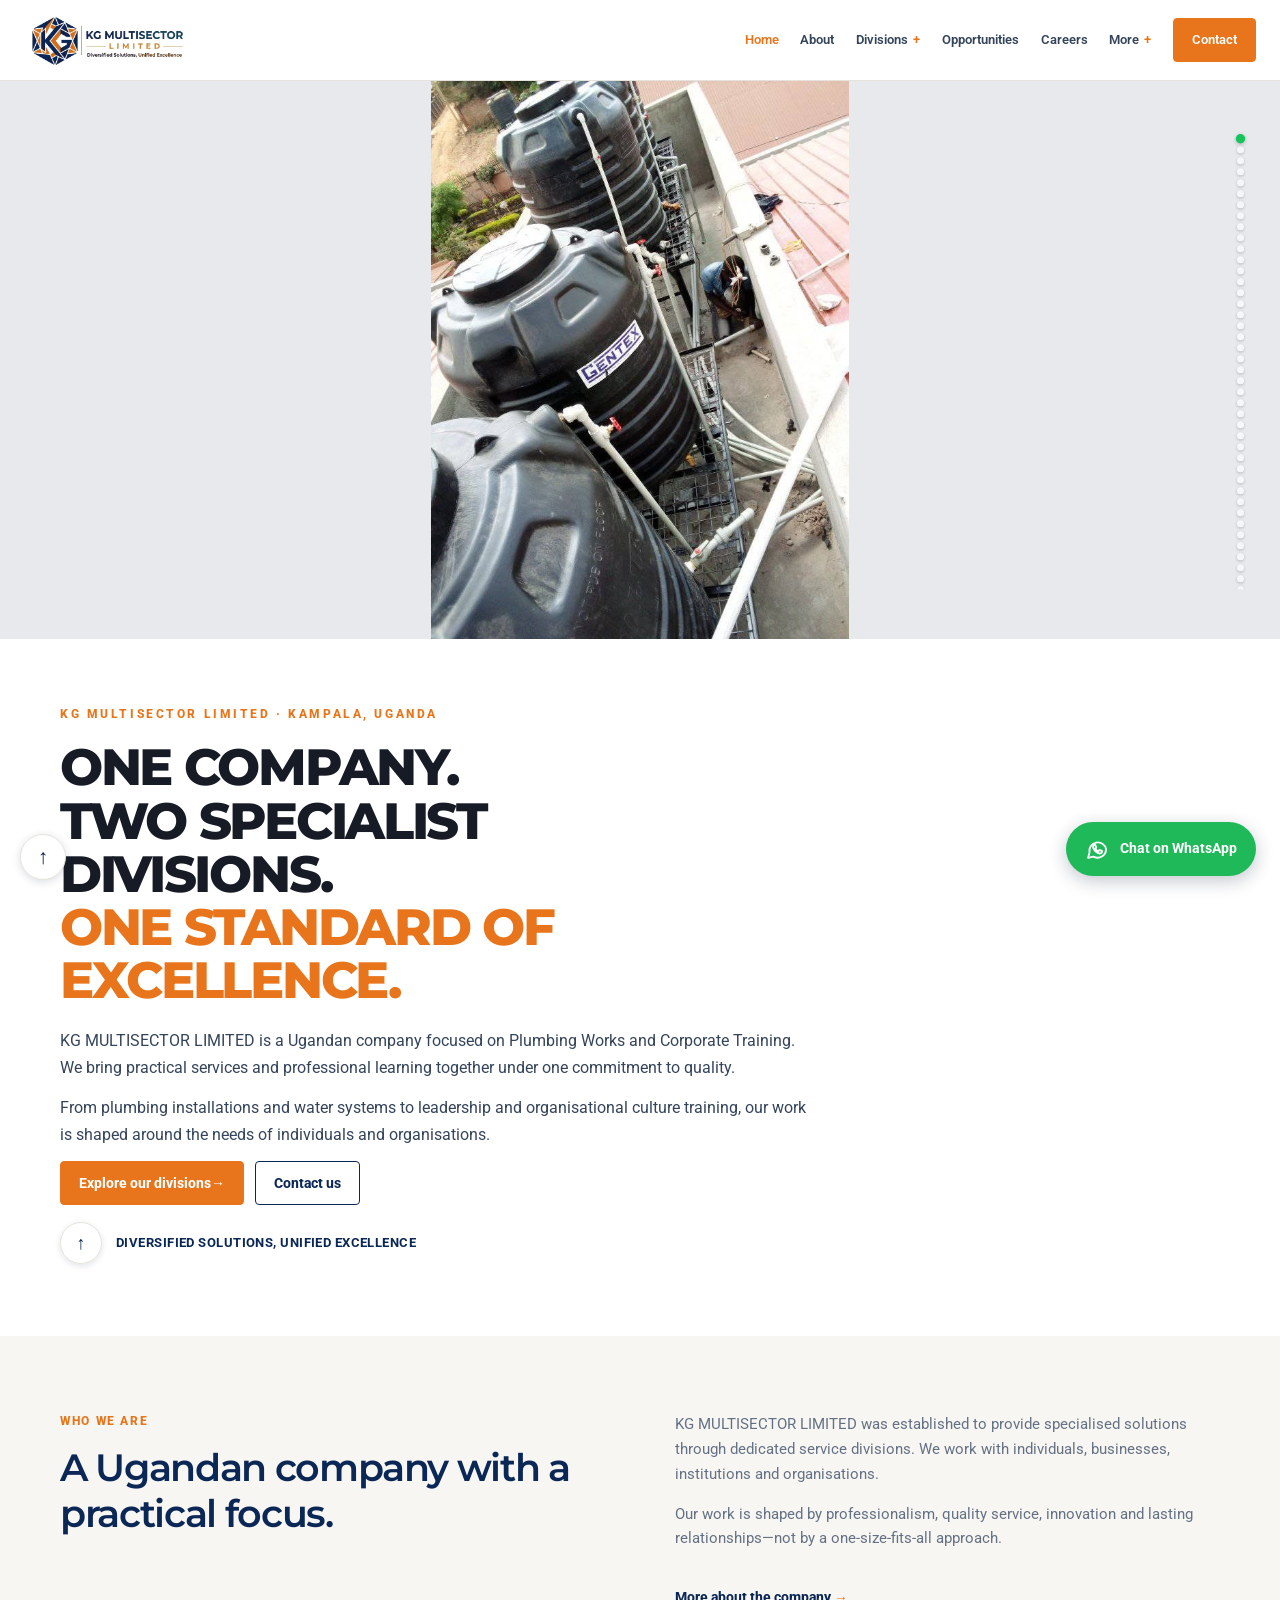
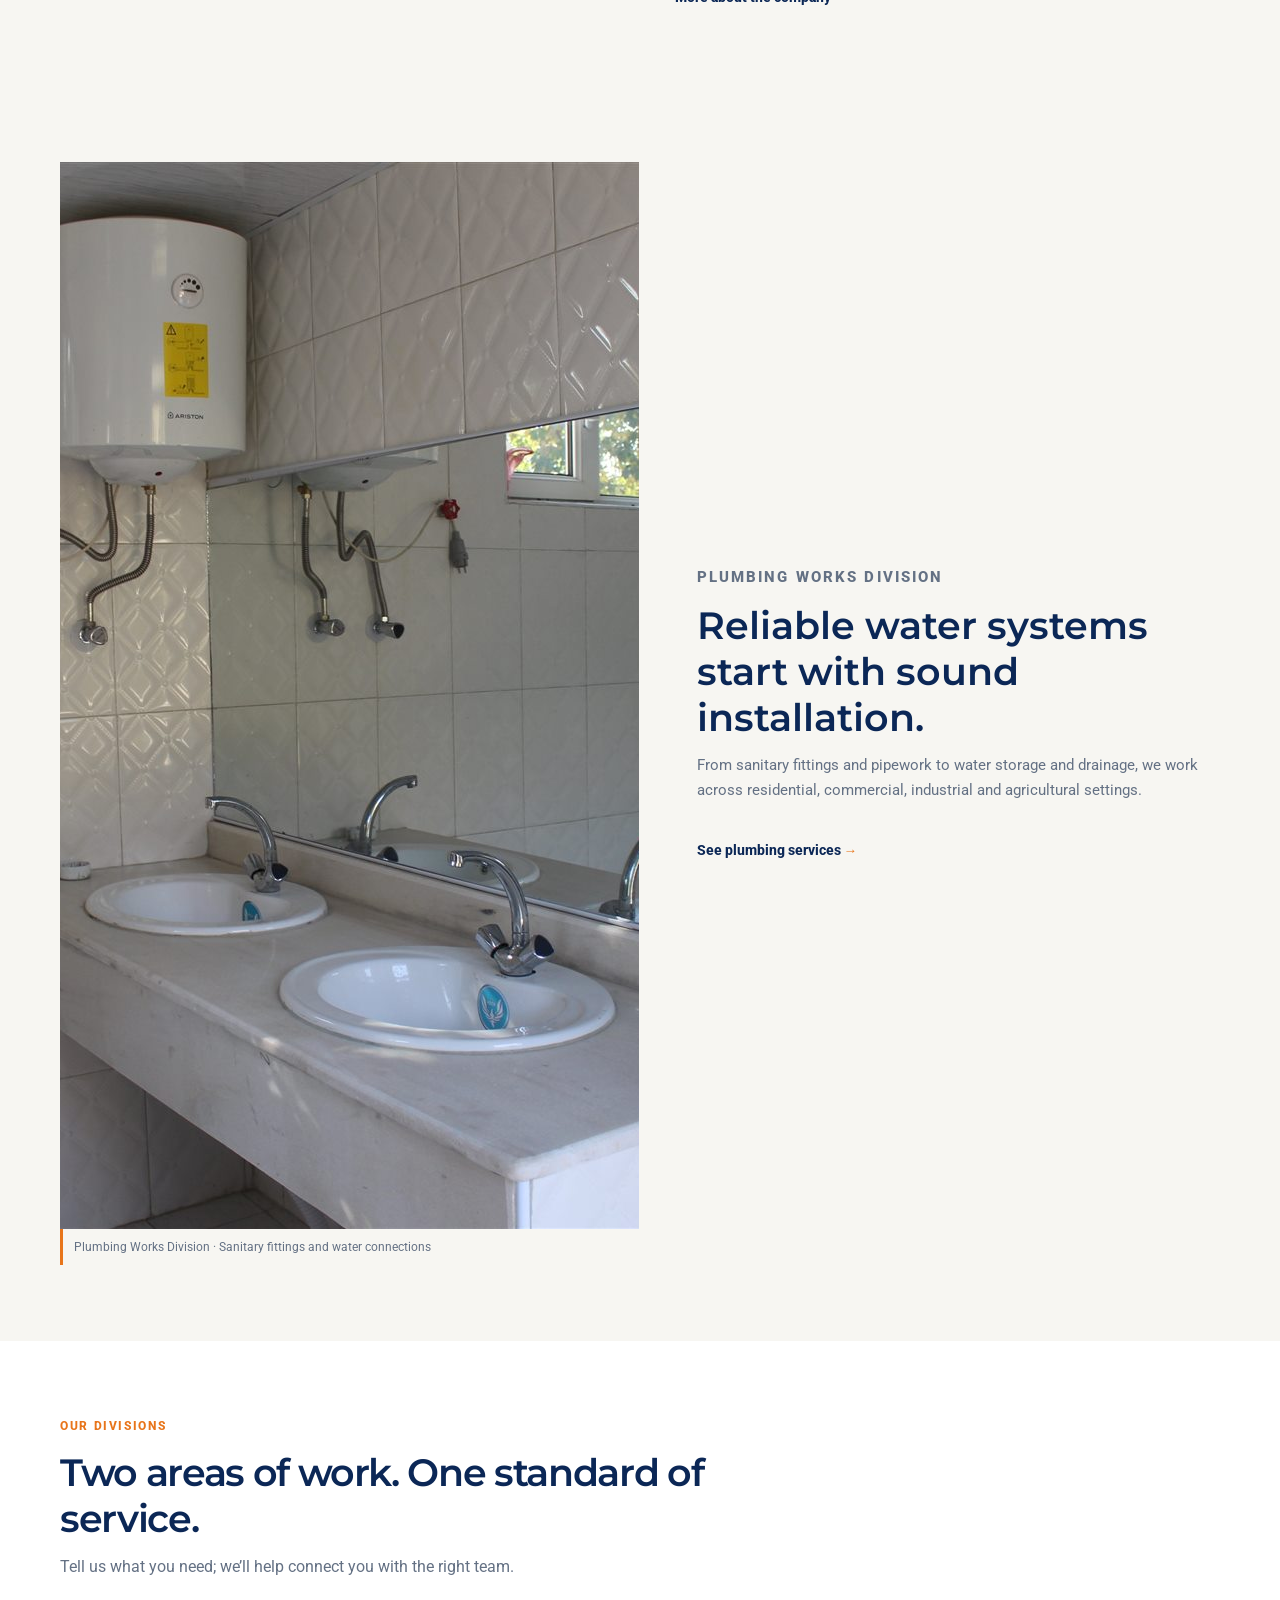
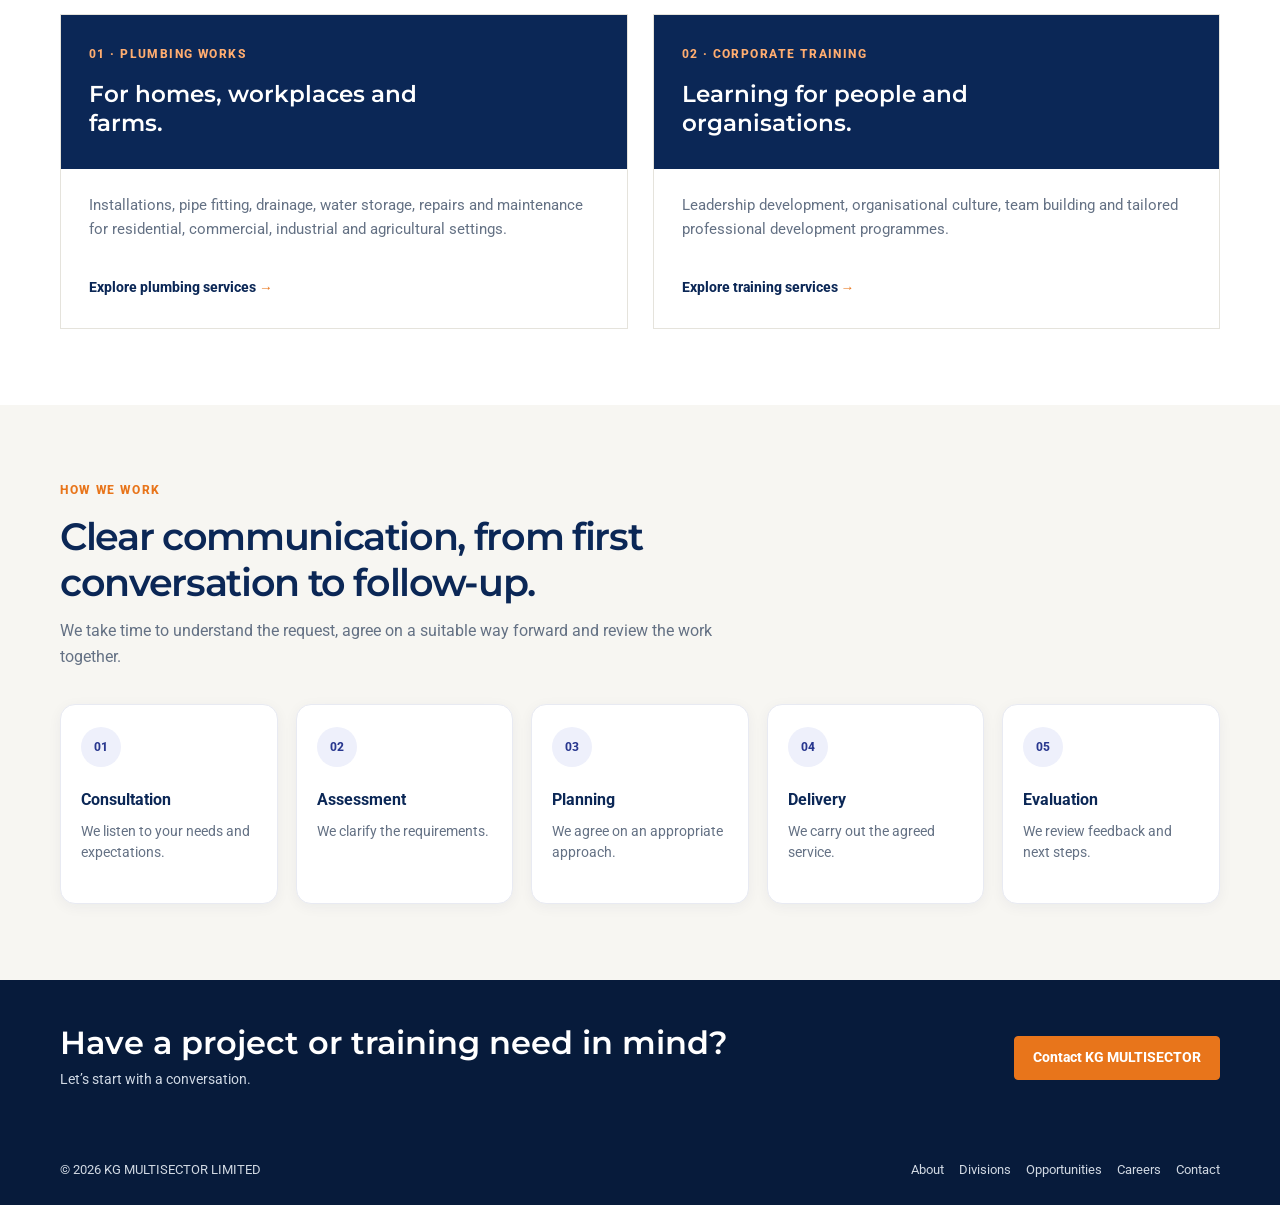
<file: index.html>
<!doctype html>
<html lang="en">
<head>
  <meta charset="utf-8">
  <meta name="viewport" content="width=device-width, initial-scale=1">
  <meta name="theme-color" content="#0b2756">
  <meta name="description" content="KG MULTISECTOR LIMITED delivers plumbing works and corporate training in Uganda.">
  <title>KG MULTISECTOR LIMITED | Home</title>
  <link rel="stylesheet" href="styles.css">
</head>
<body class="home-page" id="top">
  <header class="site-header">
    <nav class="nav wrap" aria-label="Main navigation">
      <a class="brand" href="index.html" aria-label="KG MULTISECTOR LIMITED home"><img src="kg-multisector-logo.jpg" alt="KG MULTISECTOR LIMITED — Diversified Solutions, Unified Excellence"></a>
      <div class="nav-items">
        <a href="index.html" aria-current="page">Home</a>
        <a href="about.html">About</a>
        <details class="menu">
          <summary class="menu-summary">Divisions</summary>
          <div class="menu-panel">
            <a href="divisions.html">All divisions</a>
            <a href="divisions.html#plumbing">Plumbing Works</a>
            <a href="divisions.html#training">Corporate Training</a>
          </div>
        </details>
        <a href="opportunities.html">Opportunities</a>
        <a href="careers.html">Careers</a>
        <details class="menu">
          <summary class="menu-summary">More</summary>
          <div class="menu-panel">
            <a href="founder.html">Founder</a>
            <a href="projects.html">Projects</a>
            <a href="news.html">News &amp; updates</a>
          </div>
        </details>
        <a class="button" href="contact.html">Contact</a>
      </div>
    </nav>
  </header>

  <main>
    <section class="home-hero">
      <div class="home-photo-showcase" role="region" aria-label="Plumbing works photo slideshow" aria-roledescription="carousel">
        <div class="home-hero-slides" aria-live="off">
          <img class="home-hero-slide is-active" src="images/plumbing/plumbing-project-01.jpg" alt="Roof-mounted water storage tanks with connected supply pipes" fetchpriority="high">
          <img class="home-hero-slide" alt="" aria-hidden="true">
        </div>
        <div class="home-hero-dots" aria-label="Choose a plumbing works photo"></div>
      </div>
      <div class="home-hero-inner">
        <div class="home-hero-copy">
          <p class="eyebrow">KG MULTISECTOR LIMITED · KAMPALA, UGANDA</p>
          <h1><span>One company.</span><span>Two specialist</span><span>divisions.</span><span class="hero-highlight">One standard of</span><span class="hero-highlight">excellence.</span></h1>
          <p class="hero-copy">KG MULTISECTOR LIMITED is a Ugandan company focused on Plumbing Works and Corporate Training. We bring practical services and professional learning together under one commitment to quality.</p>
          <p class="hero-copy">From plumbing installations and water systems to leadership and organisational culture training, our work is shaped around the needs of individuals and organisations.</p>
          <div class="hero-actions">
            <a class="button" href="divisions.html">Explore our divisions <span aria-hidden="true">→</span></a>
            <a class="button button-outline" href="contact.html">Contact us</a>
          </div>
          <a class="home-slogan" href="about.html"><span aria-hidden="true">↑</span> Diversified Solutions, Unified Excellence</a>
        </div>
      </div>
    </section>

    <section class="section-paper">
      <div class="intro-grid wrap">
        <div>
          <p class="eyebrow">Who we are</p>
          <h2>A Ugandan company with a practical focus.</h2>
        </div>
        <div class="body-copy">
          <p>KG MULTISECTOR LIMITED was established to provide specialised solutions through dedicated service divisions. We work with individuals, businesses, institutions and organisations.</p>
          <p>Our work is shaped by professionalism, quality service, innovation and lasting relationships—not by a one-size-fits-all approach.</p>
          <a class="division-link" href="about.html">More about the company <span aria-hidden="true">→</span></a>
        </div>
      </div>
    </section>

    <section class="section-paper">
      <div class="service-feature wrap">
        <figure>
          <img src="plumbing-works.jpg" alt="Washbasins, taps and water heater fitted in a tiled bathroom" width="1600" height="1067" loading="lazy">
          <figcaption>Plumbing Works Division · Sanitary fittings and water connections</figcaption>
        </figure>
        <div class="service-feature-copy">
          <p class="eyebrow">Plumbing Works Division</p>
          <h2>Reliable water systems start with sound installation.</h2>
          <p>From sanitary fittings and pipework to water storage and drainage, we work across residential, commercial, industrial and agricultural settings.</p>
          <a class="division-link" href="divisions.html#plumbing">See plumbing services <span aria-hidden="true">→</span></a>
        </div>
      </div>
    </section>

    <section>
      <div class="wrap">
        <div class="section-heading">
          <p class="eyebrow">Our divisions</p>
          <h2>Two areas of work. One standard of service.</h2>
          <p class="section-intro">Tell us what you need; we’ll help connect you with the right team.</p>
        </div>
        <div class="division-list">
          <article class="division-card">
            <div class="division-card-head"><span>01 · PLUMBING WORKS</span><h3>For homes, workplaces and farms.</h3></div>
            <div class="division-card-body">
              <p>Installations, pipe fitting, drainage, water storage, repairs and maintenance for residential, commercial, industrial and agricultural settings.</p>
              <a class="division-link" href="divisions.html#plumbing">Explore plumbing services <span aria-hidden="true">→</span></a>
            </div>
          </article>
          <article class="division-card">
            <div class="division-card-head"><span>02 · CORPORATE TRAINING</span><h3>Learning for people and organisations.</h3></div>
            <div class="division-card-body">
              <p>Leadership development, organisational culture, team building and tailored professional development programmes.</p>
              <a class="division-link" href="divisions.html#training">Explore training services <span aria-hidden="true">→</span></a>
            </div>
          </article>
        </div>
      </div>
    </section>

    <section class="section-paper">
      <div class="wrap">
        <div class="section-heading">
          <p class="eyebrow">How we work</p>
          <h2>Clear communication, from first conversation to follow-up.</h2>
          <p class="section-intro">We take time to understand the request, agree on a suitable way forward and review the work together.</p>
        </div>
        <div class="steps">
          <article class="step"><span>01</span><h3>Consultation</h3><p>We listen to your needs and expectations.</p></article>
          <article class="step"><span>02</span><h3>Assessment</h3><p>We clarify the requirements.</p></article>
          <article class="step"><span>03</span><h3>Planning</h3><p>We agree on an appropriate approach.</p></article>
          <article class="step"><span>04</span><h3>Delivery</h3><p>We carry out the agreed service.</p></article>
          <article class="step"><span>05</span><h3>Evaluation</h3><p>We review feedback and next steps.</p></article>
        </div>
      </div>
    </section>

    <section class="contact-band">
      <div class="contact-band-inner wrap">
        <div><h2>Have a project or training need in mind?</h2><p>Let’s start with a conversation.</p></div>
        <a class="button" href="contact.html">Contact KG MULTISECTOR</a>
      </div>
    </section>
  </main>

  <footer class="site-footer">
    <div class="footer-inner wrap">
      <p>© <span class="year">2026</span> KG MULTISECTOR LIMITED</p>
      <nav class="footer-links" aria-label="Footer navigation"><a href="about.html">About</a><a href="divisions.html">Divisions</a><a href="opportunities.html">Opportunities</a><a href="careers.html">Careers</a><a href="contact.html">Contact</a></nav>
    </div>
  </footer>
  <script>
    document.querySelectorAll(".year").forEach(function (year) { year.textContent = new Date().getFullYear(); });
    (function () {
      var slides = Array.from(document.querySelectorAll(".home-hero-slide"));
      var dotsContainer = document.querySelector(".home-hero-dots");
      if (slides.length !== 2 || !dotsContainer) {
        console.error("The homepage photo slideshow controls could not be initialized.");
        return;
      }

      var photoSources = Array.from({ length: 43 }, function (_, index) {
        return "images/plumbing/plumbing-project-" + String(index + 1).padStart(2, "0") + ".jpg";
      });
      var photoDescriptions = [
        "Roof-mounted water storage tanks with connected supply pipes",
        "Outdoor stone fountain set among palm plants",
        "Chrome wall faucet fitted against marble bathroom tiles",
        "Bathroom washbasins with wall-mounted water taps",
        "Fitted kitchen with sink and finished countertop connections",
        "Drainage pipe connected to an inspection chamber",
        "Swimming pool construction with workers finishing the pool edge",
        "Lined underground tank excavation with concrete access points",
        "Completed outdoor swimming pool beside a residence",
        "Reinforced concrete tank structure under construction",
        "Finished garden swimming pool with paved surround",
        "Sprinkler irrigation watering a cultivated garden plot",
        "Water sprinkler distributing water across an open field",
        "Lined septic tank excavation with concrete inspection covers",
        "Concrete underground tank under construction with pipework",
        "Plumber fitting pipes in an unfinished building",
        "Toilet installed in a tiled bathroom",
        "Sprinkler system irrigating rows of crops",
        "Completed swimming pool with tiled steps and landscaped surround",
        "Rectangular tiled swimming pool with finished deck",
        "Commercial restroom fitted with wall-mounted urinals and basins",
        "Exposed water supply pipework fitted into a masonry wall",
        "Bathroom water supply lines and taps during installation",
        "Underground inspection pit with pipe connections",
        "Outdoor water storage tanks with connected pipework",
        "Decorative outdoor water fountain built with stone",
        "Finished bathroom with fitted bath, shower and vanity",
        "Large water storage tanks mounted on an elevated platform",
        "Reinforced concrete tank structure at a building site",
        "Black water storage tank installed outdoors",
        "Bathroom with installed shower, washbasin and wall fittings",
        "Vanity washbasin and mirror fitted in a modern bathroom",
        "Water filtration unit and pump connections beside a tank",
        "Shower fittings installed in a tiled enclosure",
        "Wall-mounted toilet installed in a finished bathroom",
        "Washbasin and plumbing fixtures fitted in a bathroom",
        "External water pipework installed on a multi-storey building",
        "Completed multi-storey building with external service connections",
        "Apartment building with visible external pipework",
        "Water supply pipes and fittings installed along a rooftop",
        "Blue water filtration and pipe fittings mounted on a wall",
        "Wall-mounted electric water heater with connected shower fittings",
        "Technician installing a water pump and pipe connections"
      ];
      var currentPhoto = 0;
      var activeSlide = 0;
      var paused = window.matchMedia("(prefers-reduced-motion: reduce)").matches;
      var slideTimer;
      var requestId = 0;
      var dots = photoSources.map(function (_, index) {
        var dot = document.createElement("button");
        dot.type = "button";
        dot.className = "hero-slide-dot";
        dot.setAttribute("aria-label", "Show " + photoDescriptions[index]);
        dot.addEventListener("click", function () { showPhoto(index - currentPhoto, true); });
        dotsContainer.appendChild(dot);
        return dot;
      });

      function updateDots() {
        dots.forEach(function (dot, index) {
          if (index === currentPhoto) {
            dot.classList.add("is-active");
            dot.setAttribute("aria-current", "true");
          } else {
            dot.classList.remove("is-active");
            dot.removeAttribute("aria-current");
          }
        });
      }

      function preloadNextPhoto() {
        var image = new Image();
        image.src = photoSources[(currentPhoto + 1) % photoSources.length];
      }

      async function showPhoto(direction, goToPhoto) {
        var nextPhoto = (currentPhoto + direction + photoSources.length) % photoSources.length;
        var nextSlide = 1 - activeSlide;
        var image = slides[nextSlide];
        var thisRequest = ++requestId;
        image.src = photoSources[nextPhoto];
        try {
          await image.decode();
        } catch (error) {
          console.error("Could not load a homepage plumbing photo:", image.src, error);
          return;
        }
        if (thisRequest !== requestId) return;

        slides[activeSlide].classList.remove("is-active");
        slides[activeSlide].setAttribute("aria-hidden", "true");
        image.alt = photoDescriptions[nextPhoto];
        image.removeAttribute("aria-hidden");
        slides[nextSlide].classList.add("is-active");
        activeSlide = nextSlide;
        currentPhoto = nextPhoto;
        updateDots();
        preloadNextPhoto();
        if (goToPhoto) {
          dots[currentPhoto].scrollIntoView({ block: "nearest", behavior: "smooth" });
        }
      }

      function startSlideshow() {
        clearInterval(slideTimer);
        if (!paused && !document.hidden) slideTimer = setInterval(function () { showPhoto(1); }, 6000);
      }

      document.addEventListener("visibilitychange", function () {
        if (document.hidden) clearInterval(slideTimer);
        else startSlideshow();
      });

      updateDots();
      preloadNextPhoto();
      startSlideshow();
    }());
  </script>
  <a class="back-to-top" href="#top" aria-label="Back to top">↑</a>
  <a class="whatsapp-float" href="https://wa.me/256778617690?text=Hello%20KG%20MULTISECTOR%20LIMITED%2C%20I%20would%20like%20to%20make%20an%20enquiry." target="_blank" rel="noopener noreferrer" aria-label="Chat with KG MULTISECTOR LIMITED on WhatsApp"><svg viewBox="0 0 24 24" aria-hidden="true"><path d="M20.2 11.7a8.1 8.1 0 0 1-12 7.1L3 20l1.3-5a8.1 8.1 0 1 1 15.9-3.3Z"></path><path d="M8.2 7.8c.2-.5.4-.5.7-.5h.5c.2 0 .4.1.5.4l.8 1.8c.1.2.1.4 0 .6l-.6.7c-.2.2-.2.4 0 .6.5.9 1.3 1.7 2.2 2.2.2.1.4.1.6-.1l.8-.9c.2-.2.4-.2.6-.1l1.8.9c.2.1.3.3.3.5-.1.6-.4 1.2-.9 1.5-.6.4-1.3.5-2 .3-1.1-.3-2.2-.9-3.2-1.8-1.1-1-2-2.2-2.4-3.3-.3-.8-.2-1.6.2-2.3.2-.3.4-.5.7-.5Z"></path></svg><span>Chat on WhatsApp</span></a>
</body>
</html>
</file>
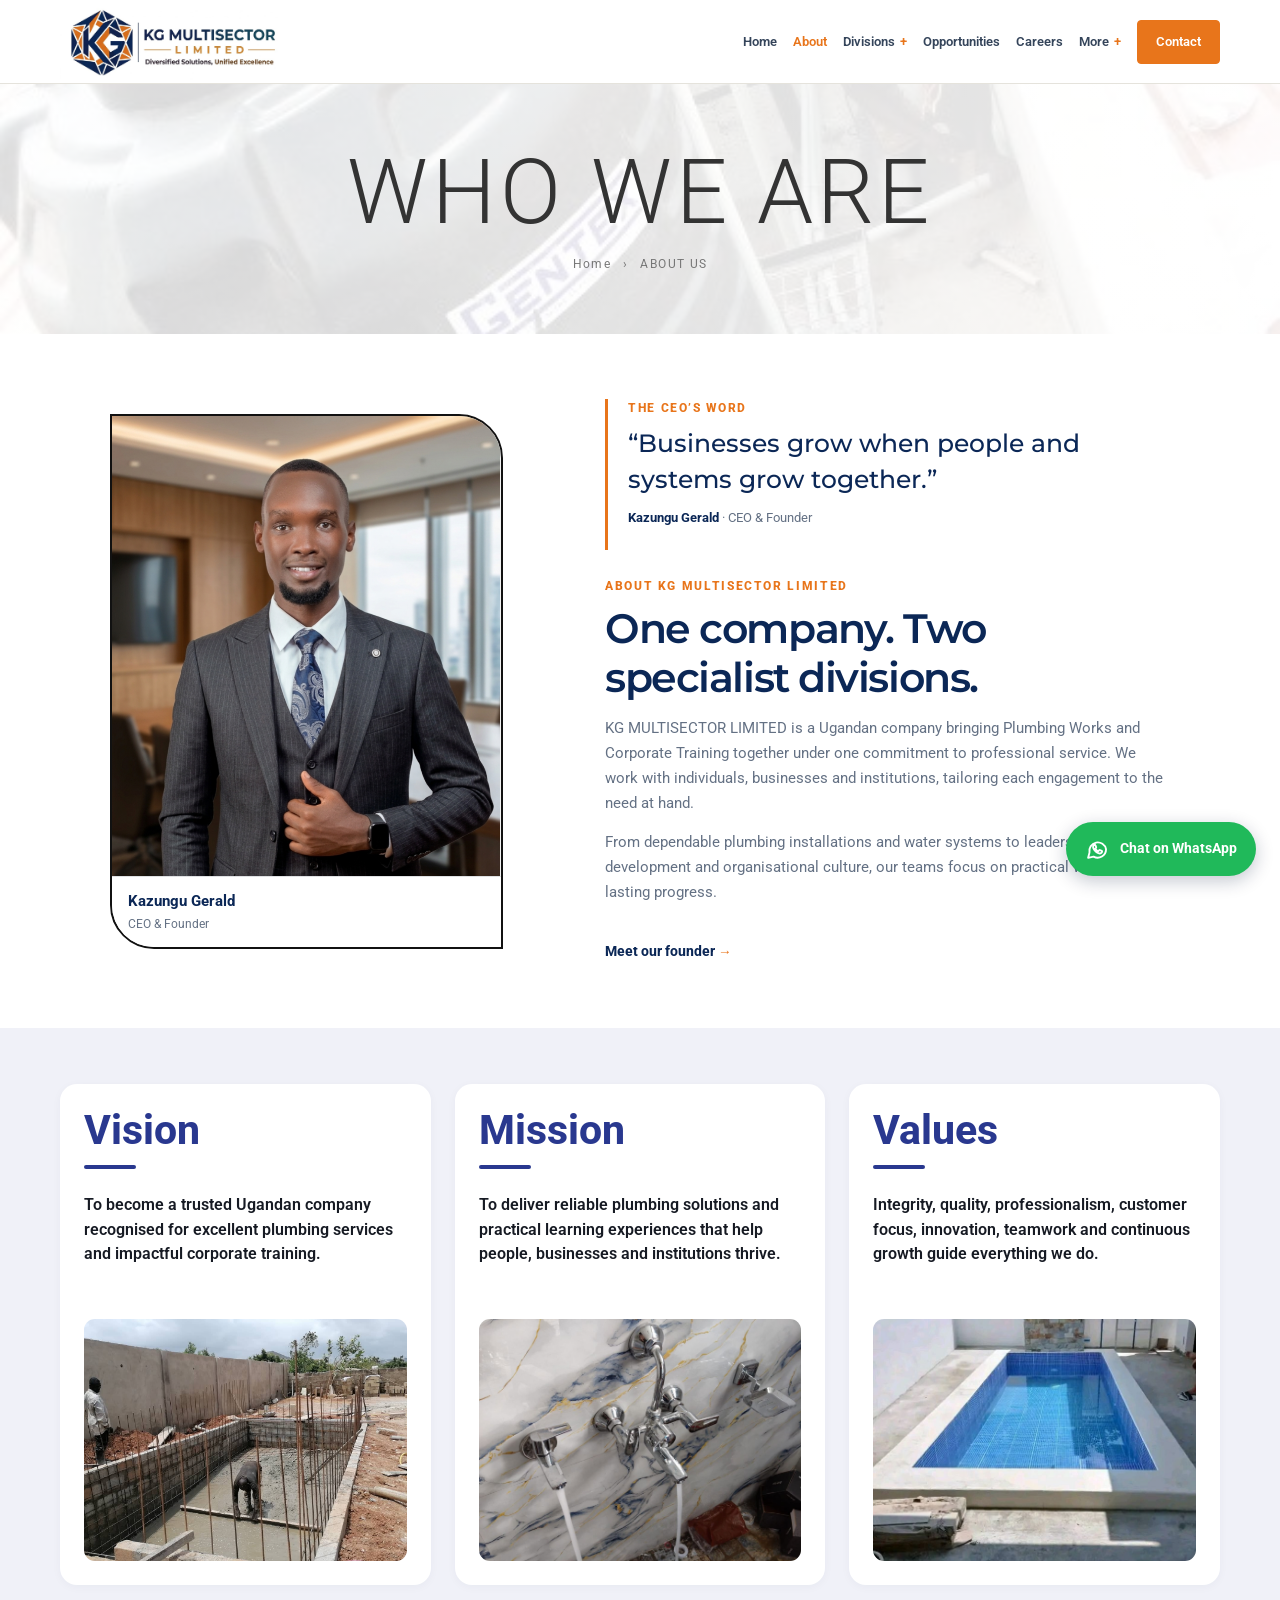
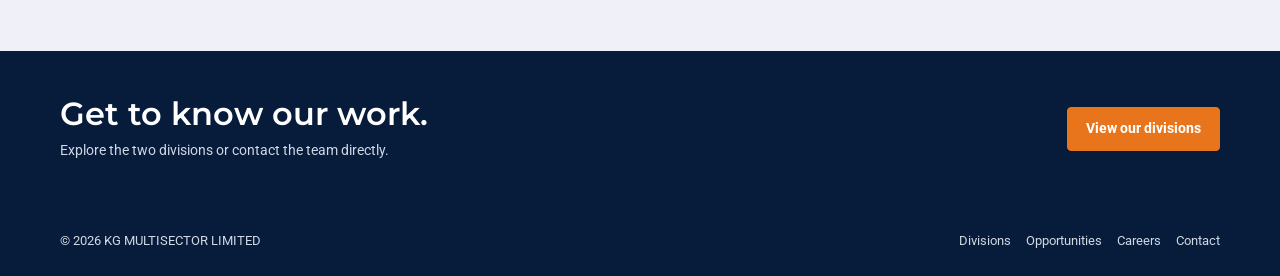
<file: about.html>
<!doctype html>
<html lang="en">
<head>
  <meta charset="utf-8">
  <meta name="viewport" content="width=device-width, initial-scale=1">
  <meta name="theme-color" content="#0b2756">
  <meta name="description" content="Learn about KG MULTISECTOR LIMITED, its vision, mission and values.">
  <title>About | KG MULTISECTOR LIMITED</title>
  <link rel="stylesheet" href="styles.css">
</head>
<body class="about-page">
  <header class="site-header"><nav class="nav wrap" aria-label="Main navigation">
    <a class="brand" href="index.html" aria-label="KG MULTISECTOR LIMITED home"><img src="kg-multisector-logo.jpg" alt="KG MULTISECTOR LIMITED — Diversified Solutions, Unified Excellence"></a>
    <div class="nav-items"><a href="index.html">Home</a><a href="about.html" aria-current="page">About</a>
      <details class="menu"><summary class="menu-summary">Divisions</summary><div class="menu-panel"><a href="divisions.html">All divisions</a><a href="divisions.html#plumbing">Plumbing Works</a><a href="divisions.html#training">Corporate Training</a></div></details>
      <a href="opportunities.html">Opportunities</a><a href="careers.html">Careers</a>
      <details class="menu"><summary class="menu-summary">More</summary><div class="menu-panel"><a href="founder.html">Founder</a><a href="projects.html">Projects</a><a href="news.html">News &amp; updates</a></div></details>
      <a class="button" href="contact.html">Contact</a>
    </div>
  </nav></header>
  <main>
    <section class="about-masthead"><div class="wrap"><h1>WHO WE ARE</h1><p><a href="index.html">Home</a><span aria-hidden="true">›</span> ABOUT US</p></div></section>
    <section class="about-story page-section"><div class="about-story-grid wrap">
      <figure class="about-founder-photo">
        <img src="kazungu-gerald-founder.png" alt="Kazungu Gerald, CEO and founder of KG MULTISECTOR LIMITED" width="414" height="500">
        <figcaption><strong>Kazungu Gerald</strong><span>CEO &amp; Founder</span></figcaption>
      </figure>
      <div class="about-story-copy">
        <div class="ceo-word"><p class="eyebrow">The CEO’s word</p><blockquote>“Businesses grow when people and systems grow together.”</blockquote><p class="ceo-attribution">Kazungu Gerald <span>· CEO &amp; Founder</span></p></div>
        <p class="eyebrow">About KG MULTISECTOR LIMITED</p>
        <h2>One company. Two specialist divisions.</h2>
        <p>KG MULTISECTOR LIMITED is a Ugandan company bringing Plumbing Works and Corporate Training together under one commitment to professional service. We work with individuals, businesses and institutions, tailoring each engagement to the need at hand.</p>
        <p>From dependable plumbing installations and water systems to leadership development and organisational culture, our teams focus on practical work and lasting progress.</p>
        <a class="division-link" href="founder.html">Meet our founder <span aria-hidden="true">→</span></a>
      </div>
    </div></section>
    <section class="identity-section"><div class="wrap">
      <div class="identity-grid">
        <article class="identity-card">
          <h2>Vision</h2>
          <p>To become a trusted Ugandan company recognised for excellent plumbing services and impactful corporate training.</p>
          <img src="images/plumbing/plumbing-project-10.jpg" alt="A completed swimming pool and water installation" width="1400" height="933" loading="lazy" decoding="async">
        </article>
        <article class="identity-card">
          <h2>Mission</h2>
          <p>To deliver reliable plumbing solutions and practical learning experiences that help people, businesses and institutions thrive.</p>
          <img src="images/plumbing/plumbing-project-03.jpg" alt="Quality plumbing fixtures installed in a tiled bathroom" width="1400" height="933" loading="lazy" decoding="async">
        </article>
        <article class="identity-card">
          <h2>Values</h2>
          <p>Integrity, quality, professionalism, customer focus, innovation, teamwork and continuous growth guide everything we do.</p>
          <img src="images/plumbing/plumbing-project-20.jpg" alt="Water storage tanks serving a plumbing installation" width="1400" height="933" loading="lazy" decoding="async">
        </article>
      </div>
    </div></section>
    <section class="contact-band"><div class="contact-band-inner wrap"><div><h2>Get to know our work.</h2><p>Explore the two divisions or contact the team directly.</p></div><a class="button" href="divisions.html">View our divisions</a></div></section>
  </main>
  <footer class="site-footer"><div class="footer-inner wrap"><p>© <span class="year">2026</span> KG MULTISECTOR LIMITED</p><nav class="footer-links" aria-label="Footer navigation"><a href="divisions.html">Divisions</a><a href="opportunities.html">Opportunities</a><a href="careers.html">Careers</a><a href="contact.html">Contact</a></nav></div></footer>
  <script>document.querySelectorAll(".year").forEach(function (year) { year.textContent = new Date().getFullYear(); });</script>
  <a class="whatsapp-float" href="https://wa.me/256778617690?text=Hello%20KG%20MULTISECTOR%20LIMITED%2C%20I%20would%20like%20to%20make%20an%20enquiry." target="_blank" rel="noopener noreferrer" aria-label="Chat with KG MULTISECTOR LIMITED on WhatsApp"><svg viewBox="0 0 24 24" aria-hidden="true"><path d="M20.2 11.7a8.1 8.1 0 0 1-12 7.1L3 20l1.3-5a8.1 8.1 0 1 1 15.9-3.3Z"></path><path d="M8.2 7.8c.2-.5.4-.5.7-.5h.5c.2 0 .4.1.5.4l.8 1.8c.1.2.1.4 0 .6l-.6.7c-.2.2-.2.4 0 .6.5.9 1.3 1.7 2.2 2.2.2.1.4.1.6-.1l.8-.9c.2-.2.4-.2.6-.1l1.8.9c.2.1.3.3.3.5-.1.6-.4 1.2-.9 1.5-.6.4-1.3.5-2 .3-1.1-.3-2.2-.9-3.2-1.8-1.1-1-2-2.2-2.4-3.3-.3-.8-.2-1.6.2-2.3.2-.3.4-.5.7-.5Z"></path></svg><span>Chat on WhatsApp</span></a>
</body>
</html>
</file>
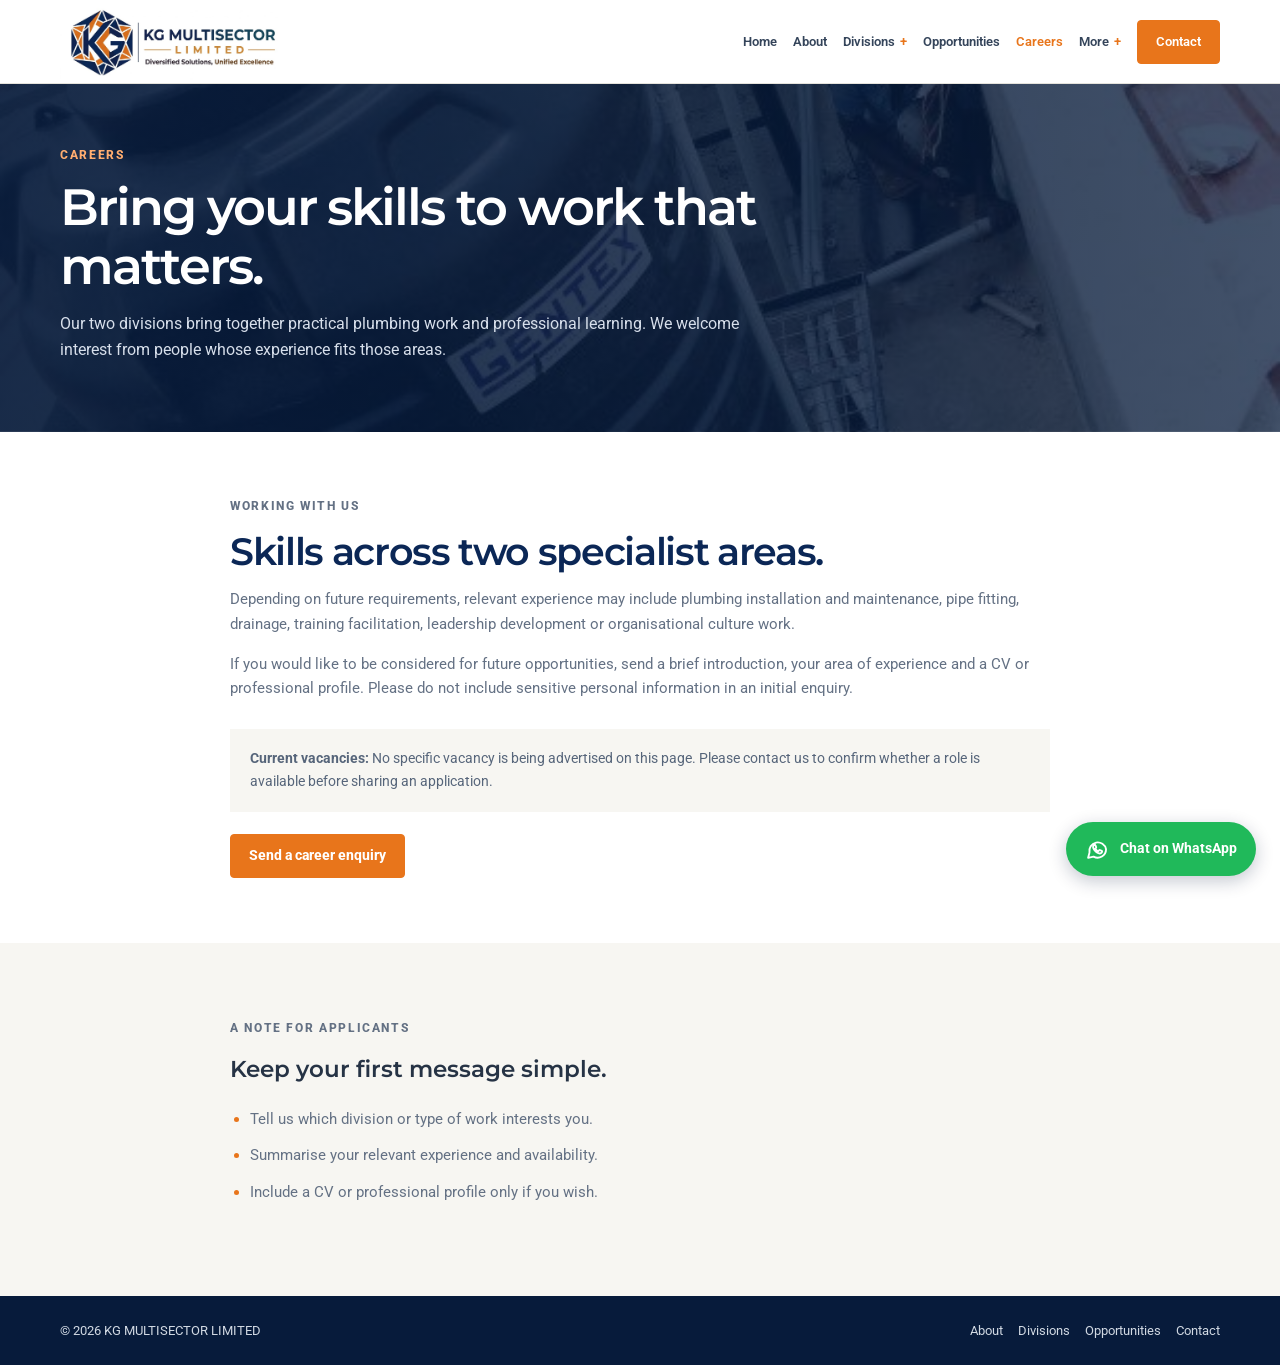
<file: careers.html>
<!doctype html>
<html lang="en">
<head>
  <meta charset="utf-8">
  <meta name="viewport" content="width=device-width, initial-scale=1">
  <meta name="theme-color" content="#0b2756">
  <meta name="description" content="Career enquiries for Plumbing Works and Corporate Training at KG MULTISECTOR LIMITED.">
  <title>Careers | KG MULTISECTOR LIMITED</title>
  <link rel="stylesheet" href="styles.css">
</head>
<body>
  <header class="site-header"><nav class="nav wrap" aria-label="Main navigation">
    <a class="brand" href="index.html" aria-label="KG MULTISECTOR LIMITED home"><img src="kg-multisector-logo.jpg" alt="KG MULTISECTOR LIMITED — Diversified Solutions, Unified Excellence"></a>
    <div class="nav-items"><a href="index.html">Home</a><a href="about.html">About</a>
      <details class="menu"><summary class="menu-summary">Divisions</summary><div class="menu-panel"><a href="divisions.html">All divisions</a><a href="divisions.html#plumbing">Plumbing Works</a><a href="divisions.html#training">Corporate Training</a></div></details>
      <a href="opportunities.html">Opportunities</a><a href="careers.html" aria-current="page">Careers</a>
      <details class="menu"><summary class="menu-summary">More</summary><div class="menu-panel"><a href="founder.html">Founder</a><a href="projects.html">Projects</a><a href="news.html">News &amp; updates</a></div></details>
      <a class="button" href="contact.html">Contact</a>
    </div>
  </nav></header>
  <main>
    <section class="page-hero"><div class="wrap"><p class="eyebrow">Careers</p><h1>Bring your skills to work that matters.</h1><p>Our two divisions bring together practical plumbing work and professional learning. We welcome interest from people whose experience fits those areas.</p></div></section>
    <section class="page-section"><div class="wrap content-narrow">
      <p class="eyebrow">Working with us</p><h2>Skills across two specialist areas.</h2>
      <p class="body-copy">Depending on future requirements, relevant experience may include plumbing installation and maintenance, pipe fitting, drainage, training facilitation, leadership development or organisational culture work.</p>
      <p class="body-copy">If you would like to be considered for future opportunities, send a brief introduction, your area of experience and a CV or professional profile. Please do not include sensitive personal information in an initial enquiry.</p>
      <div class="notice"><strong>Current vacancies:</strong> No specific vacancy is being advertised on this page. Please contact us to confirm whether a role is available before sharing an application.</div>
      <a class="button page-action" href="mailto:kgmultisectorlimited@gmail.com?subject=Career%20enquiry%20-%20KG%20MULTISECTOR%20LIMITED">Send a career enquiry</a>
    </div></section>
    <section class="section-paper"><div class="wrap content-narrow"><p class="eyebrow">A note for applicants</p><h2>Keep your first message simple.</h2><ul class="plain-list"><li>Tell us which division or type of work interests you.</li><li>Summarise your relevant experience and availability.</li><li>Include a CV or professional profile only if you wish.</li></ul></div></section>
  </main>
  <footer class="site-footer"><div class="footer-inner wrap"><p>© <span class="year">2026</span> KG MULTISECTOR LIMITED</p><nav class="footer-links" aria-label="Footer navigation"><a href="about.html">About</a><a href="divisions.html">Divisions</a><a href="opportunities.html">Opportunities</a><a href="contact.html">Contact</a></nav></div></footer>
  <script>document.querySelectorAll(".year").forEach(function (year) { year.textContent = new Date().getFullYear(); });</script>
  <a class="whatsapp-float" href="https://wa.me/256778617690?text=Hello%20KG%20MULTISECTOR%20LIMITED%2C%20I%20would%20like%20to%20make%20an%20enquiry." target="_blank" rel="noopener noreferrer" aria-label="Chat with KG MULTISECTOR LIMITED on WhatsApp"><svg viewBox="0 0 24 24" aria-hidden="true"><path d="M20.2 11.7a8.1 8.1 0 0 1-12 7.1L3 20l1.3-5a8.1 8.1 0 1 1 15.9-3.3Z"></path><path d="M8.2 7.8c.2-.5.4-.5.7-.5h.5c.2 0 .4.1.5.4l.8 1.8c.1.2.1.4 0 .6l-.6.7c-.2.2-.2.4 0 .6.5.9 1.3 1.7 2.2 2.2.2.1.4.1.6-.1l.8-.9c.2-.2.4-.2.6-.1l1.8.9c.2.1.3.3.3.5-.1.6-.4 1.2-.9 1.5-.6.4-1.3.5-2 .3-1.1-.3-2.2-.9-3.2-1.8-1.1-1-2-2.2-2.4-3.3-.3-.8-.2-1.6.2-2.3.2-.3.4-.5.7-.5Z"></path></svg><span>Chat on WhatsApp</span></a>
</body>
</html>
</file>
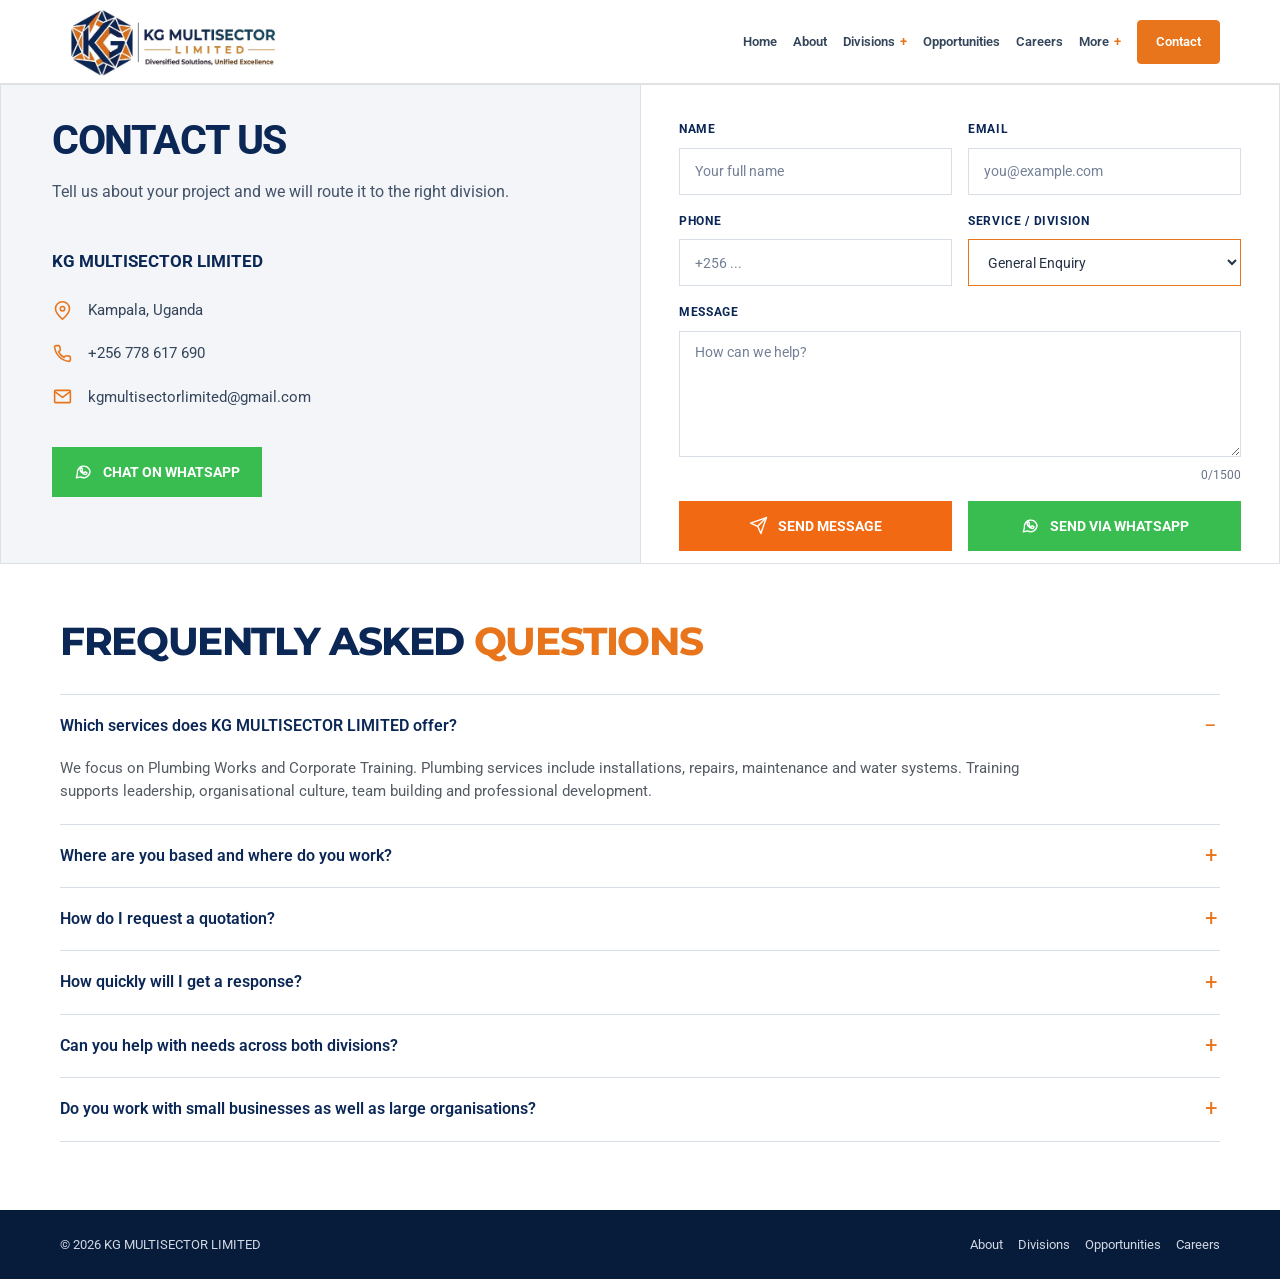
<file: contact.html>
<!doctype html>
<html lang="en">
<head>
  <meta charset="utf-8">
  <meta name="viewport" content="width=device-width, initial-scale=1">
  <meta name="theme-color" content="#0b2756">
  <meta name="description" content="Contact KG MULTISECTOR LIMITED in Kampala, Uganda.">
  <title>Contact | KG MULTISECTOR LIMITED</title>
  <link rel="stylesheet" href="styles.css">
</head>
<body class="contact-page-body">
  <header class="site-header"><nav class="nav wrap" aria-label="Main navigation">
    <a class="brand" href="index.html" aria-label="KG MULTISECTOR LIMITED home"><img src="kg-multisector-logo.jpg" alt="KG MULTISECTOR LIMITED — Diversified Solutions, Unified Excellence"></a>
    <div class="nav-items"><a href="index.html">Home</a><a href="about.html">About</a>
      <details class="menu"><summary class="menu-summary">Divisions</summary><div class="menu-panel"><a href="divisions.html">All divisions</a><a href="divisions.html#plumbing">Plumbing Works</a><a href="divisions.html#training">Corporate Training</a></div></details>
      <a href="opportunities.html">Opportunities</a><a href="careers.html">Careers</a>
      <details class="menu"><summary class="menu-summary">More</summary><div class="menu-panel"><a href="founder.html">Founder</a><a href="projects.html">Projects</a><a href="news.html">News &amp; updates</a></div></details>
      <a class="button" href="contact.html" aria-current="page">Contact</a>
    </div>
  </nav></header>
  <main>
    <section class="contact-page" aria-labelledby="contact-title">
      <div class="contact-layout">
        <div class="contact-info">
          <h1 id="contact-title">Contact us</h1>
          <p class="contact-intro">Tell us about your project and we will route it to the right division.</p>
          <h2>KG MULTISECTOR LIMITED</h2>
          <ul class="contact-methods">
            <li><svg viewBox="0 0 24 24" aria-hidden="true"><path d="M20 10c0 5-8 12-8 12S4 15 4 10a8 8 0 1 1 16 0Z"></path><circle cx="12" cy="10" r="2.5"></circle></svg><span>Kampala, Uganda</span></li>
            <li><svg viewBox="0 0 24 24" aria-hidden="true"><path d="M21 16.5v3a1.5 1.5 0 0 1-1.6 1.5A18.5 18.5 0 0 1 3 4.6 1.5 1.5 0 0 1 4.5 3h3a1.5 1.5 0 0 1 1.5 1.3l.5 3a1.5 1.5 0 0 1-.4 1.3l-1.6 1.6a15 15 0 0 0 6.3 6.3l1.6-1.6a1.5 1.5 0 0 1 1.3-.4l3 .5a1.5 1.5 0 0 1 1.3 1.5Z"></path></svg><a href="tel:+256778617690">+256 778 617 690</a></li>
            <li><svg viewBox="0 0 24 24" aria-hidden="true"><rect x="3" y="5" width="18" height="14" rx="1"></rect><path d="m4 7 8 6 8-6"></path></svg><a href="mailto:kgmultisectorlimited@gmail.com">kgmultisectorlimited@gmail.com</a></li>
          </ul>
          <a class="contact-action contact-action-whatsapp" href="https://wa.me/256778617690?text=Hello%20KG%20MULTISECTOR%20LIMITED%2C%20I%20would%20like%20to%20make%20an%20enquiry." target="_blank" rel="noopener noreferrer">
            <svg viewBox="0 0 24 24" aria-hidden="true"><path d="M20.2 11.7a8.1 8.1 0 0 1-12 7.1L3 20l1.3-5a8.1 8.1 0 1 1 15.9-3.3Z"></path><path d="M8.2 7.8c.2-.5.4-.5.7-.5h.5c.2 0 .4.1.5.4l.8 1.8c.1.2.1.4 0 .6l-.6.7c-.2.2-.2.4 0 .6.5.9 1.3 1.7 2.2 2.2.2.1.4.1.6-.1l.8-.9c.2-.2.4-.2.6-.1l1.8.9c.2.1.3.3.3.5-.1.6-.4 1.2-.9 1.5-.6.4-1.3.5-2 .3-1.1-.3-2.2-.9-3.2-1.8-1.1-1-2-2.2-2.4-3.3-.3-.8-.2-1.6.2-2.3.2-.3.4-.5.7-.5Z"></path></svg>
            Chat on WhatsApp
          </a>
        </div>
        <form class="contact-form" id="contact-form">
          <div class="contact-fields">
            <div class="contact-field"><label for="contact-name">Name</label><input id="contact-name" name="name" type="text" autocomplete="name" placeholder="Your full name" required></div>
            <div class="contact-field"><label for="contact-email">Email</label><input id="contact-email" name="email" type="email" autocomplete="email" placeholder="you@example.com" required></div>
            <div class="contact-field"><label for="contact-phone">Phone</label><input id="contact-phone" name="phone" type="tel" autocomplete="tel" placeholder="+256 ..."></div>
            <div class="contact-field"><label for="contact-division">Service / Division</label><select id="contact-division" name="division"><option value="General Enquiry">General Enquiry</option><option value="Plumbing Works">Plumbing Works</option><option value="Corporate Training">Corporate Training</option></select></div>
            <div class="contact-field contact-message-field"><label for="contact-message">Message</label><textarea id="contact-message" name="message" rows="5" maxlength="1500" placeholder="How can we help?" required></textarea><div class="message-count"><span id="message-count" aria-live="polite">0</span>/1500</div></div>
          </div>
          <div class="contact-form-actions">
            <button class="contact-action contact-action-email" type="submit"><svg viewBox="0 0 24 24" aria-hidden="true"><path d="m22 2-7 20-4-9-9-4Z"></path><path d="M22 2 11 13"></path></svg>Send message</button>
            <button class="contact-action contact-action-whatsapp" type="button" id="send-whatsapp"><svg viewBox="0 0 24 24" aria-hidden="true"><path d="M20.2 11.7a8.1 8.1 0 0 1-12 7.1L3 20l1.3-5a8.1 8.1 0 1 1 15.9-3.3Z"></path><path d="M8.2 7.8c.2-.5.4-.5.7-.5h.5c.2 0 .4.1.5.4l.8 1.8c.1.2.1.4 0 .6l-.6.7c-.2.2-.2.4 0 .6.5.9 1.3 1.7 2.2 2.2.2.1.4.1.6-.1l.8-.9c.2-.2.4-.2.6-.1l1.8.9c.2.1.3.3.3.5-.1.6-.4 1.2-.9 1.5-.6.4-1.3.5-2 .3-1.1-.3-2.2-.9-3.2-1.8-1.1-1-2-2.2-2.4-3.3-.3-.8-.2-1.6.2-2.3.2-.3.4-.5.7-.5Z"></path></svg>Send via WhatsApp</button>
          </div>
        </form>
      </div>
    </section>
    <section class="contact-faq" aria-labelledby="faq-title">
      <div class="wrap">
        <h2 id="faq-title">Frequently asked <span>questions</span></h2>
        <div class="faq-list">
          <details class="faq-item" open>
            <summary>Which services does KG MULTISECTOR LIMITED offer?</summary>
            <p>We focus on Plumbing Works and Corporate Training. Plumbing services include installations, repairs, maintenance and water systems. Training supports leadership, organisational culture, team building and professional development.</p>
          </details>
          <details class="faq-item">
            <summary>Where are you based and where do you work?</summary>
            <p>Our office is in Kampala, Uganda. Contact us with your location and details of the plumbing work or training you need so we can confirm how we may assist.</p>
          </details>
          <details class="faq-item">
            <summary>How do I request a quotation?</summary>
            <p>Use the enquiry form above and select Plumbing Works. Describe the work, property or site location, and any relevant requirements. We’ll review the details and discuss the next steps with you.</p>
          </details>
          <details class="faq-item">
            <summary>How quickly will I get a response?</summary>
            <p>We aim to respond as soon as possible. Include your contact details and enough information about your enquiry to help us direct it to the right team.</p>
          </details>
          <details class="faq-item">
            <summary>Can you help with needs across both divisions?</summary>
            <p>Yes. Tell us if your enquiry involves both Plumbing Works and Corporate Training, and we’ll help connect you with the relevant teams.</p>
          </details>
          <details class="faq-item">
            <summary>Do you work with small businesses as well as large organisations?</summary>
            <p>We welcome enquiries from individuals, small businesses, institutions and larger organisations. Let us know what you need so we can understand how best to help.</p>
          </details>
        </div>
      </div>
    </section>
  </main>
  <footer class="site-footer"><div class="footer-inner wrap"><p>© <span class="year">2026</span> KG MULTISECTOR LIMITED</p><nav class="footer-links" aria-label="Footer navigation"><a href="about.html">About</a><a href="divisions.html">Divisions</a><a href="opportunities.html">Opportunities</a><a href="careers.html">Careers</a></nav></div></footer>
  <script>
    document.querySelectorAll(".year").forEach(function (year) { year.textContent = new Date().getFullYear(); });
    (function () {
      var form = document.getElementById("contact-form");
      var message = document.getElementById("contact-message");
      var counter = document.getElementById("message-count");
      function getEnquiry() {
        var data = new FormData(form);
        return [
          "Name: " + data.get("name"),
          "Email: " + data.get("email"),
          "Phone: " + (data.get("phone") || "Not provided"),
          "Service / Division: " + data.get("division"),
          "",
          "Message:",
          data.get("message")
        ].join("\n");
      }
      message.addEventListener("input", function () { counter.textContent = String(message.value.length); });
      form.addEventListener("submit", function (event) {
        event.preventDefault();
        if (!form.reportValidity()) return;
        var subject = encodeURIComponent("Website enquiry - " + document.getElementById("contact-division").value);
        window.location.href = "mailto:kgmultisectorlimited@gmail.com?subject=" + subject + "&body=" + encodeURIComponent(getEnquiry());
      });
      document.getElementById("send-whatsapp").addEventListener("click", function () {
        if (!form.reportValidity()) return;
        window.open("https://wa.me/256778617690?text=" + encodeURIComponent(getEnquiry()), "_blank", "noopener,noreferrer");
      });
    }());
  </script>
  <a class="whatsapp-float" href="https://wa.me/256778617690?text=Hello%20KG%20MULTISECTOR%20LIMITED%2C%20I%20would%20like%20to%20make%20an%20enquiry." target="_blank" rel="noopener noreferrer" aria-label="Chat with KG MULTISECTOR LIMITED on WhatsApp"><svg viewBox="0 0 24 24" aria-hidden="true"><path d="M20.2 11.7a8.1 8.1 0 0 1-12 7.1L3 20l1.3-5a8.1 8.1 0 1 1 15.9-3.3Z"></path><path d="M8.2 7.8c.2-.5.4-.5.7-.5h.5c.2 0 .4.1.5.4l.8 1.8c.1.2.1.4 0 .6l-.6.7c-.2.2-.2.4 0 .6.5.9 1.3 1.7 2.2 2.2.2.1.4.1.6-.1l.8-.9c.2-.2.4-.2.6-.1l1.8.9c.2.1.3.3.3.5-.1.6-.4 1.2-.9 1.5-.6.4-1.3.5-2 .3-1.1-.3-2.2-.9-3.2-1.8-1.1-1-2-2.2-2.4-3.3-.3-.8-.2-1.6.2-2.3.2-.3.4-.5.7-.5Z"></path></svg><span>Chat on WhatsApp</span></a>
</body>
</html>
</file>
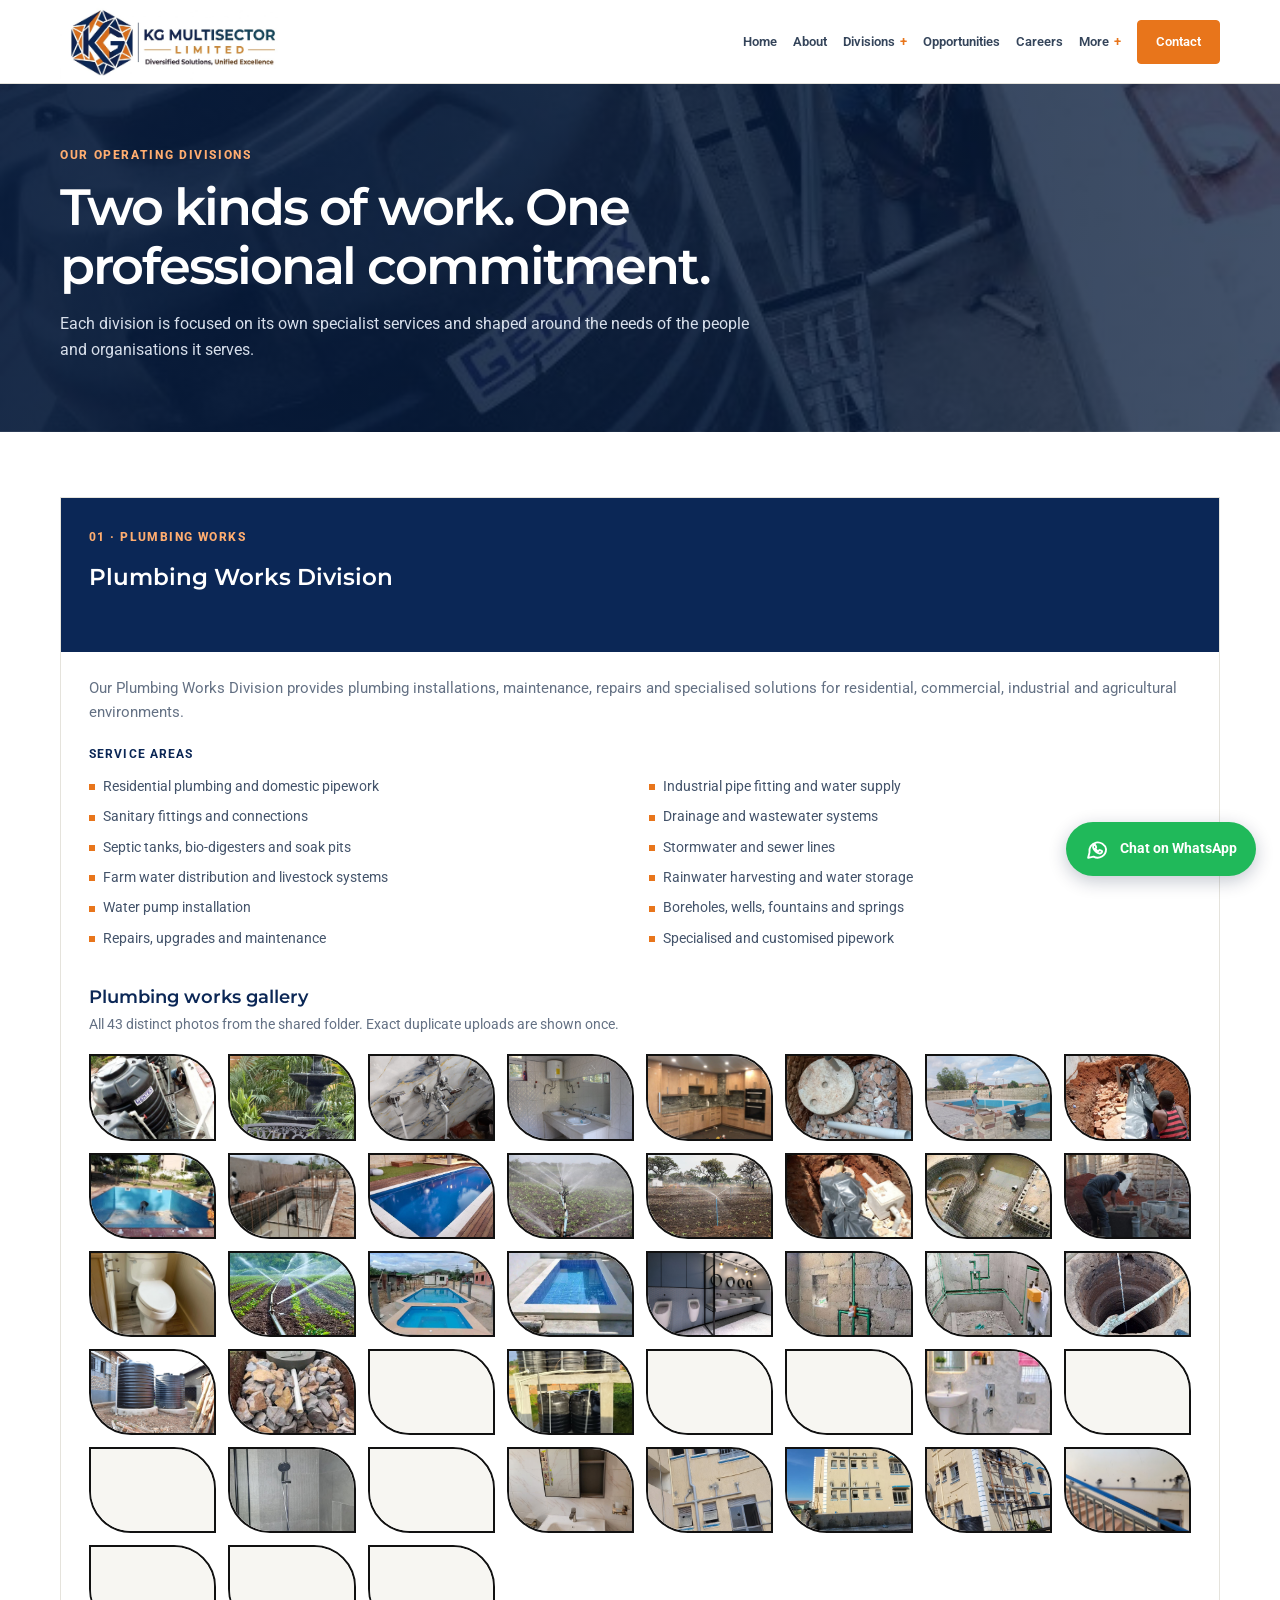
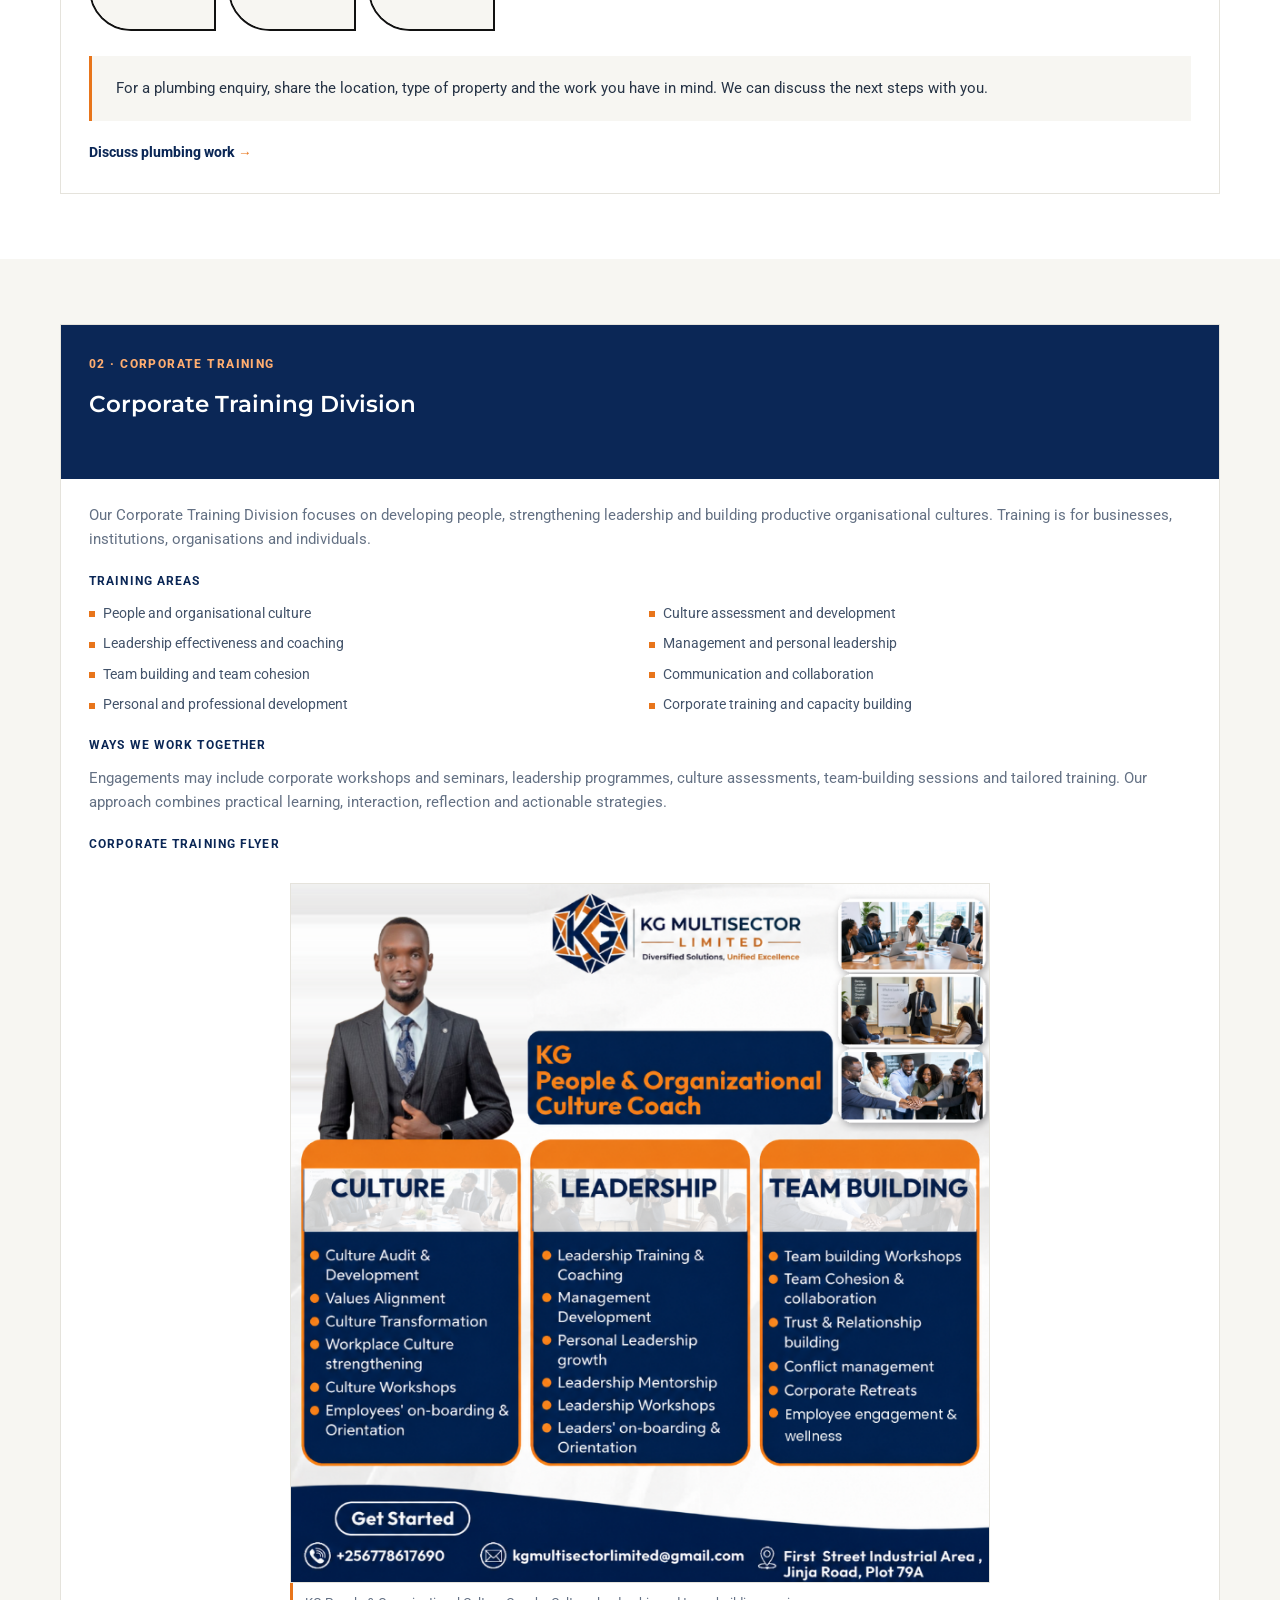
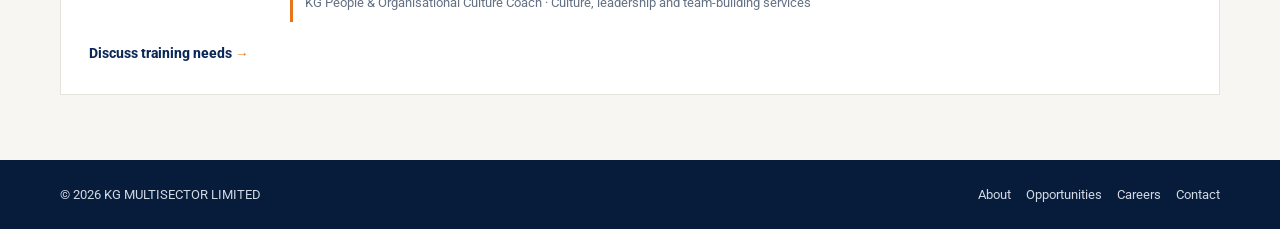
<file: divisions.html>
<!doctype html>
<html lang="en">
<head>
  <meta charset="utf-8">
  <meta name="viewport" content="width=device-width, initial-scale=1">
  <meta name="theme-color" content="#0b2756">
  <meta name="description" content="Explore plumbing works and corporate training services from KG MULTISECTOR LIMITED.">
  <title>Our Divisions | KG MULTISECTOR LIMITED</title>
  <link rel="stylesheet" href="styles.css">
</head>
<body>
  <header class="site-header"><nav class="nav wrap" aria-label="Main navigation">
    <a class="brand" href="index.html" aria-label="KG MULTISECTOR LIMITED home"><img src="kg-multisector-logo.jpg" alt="KG MULTISECTOR LIMITED — Diversified Solutions, Unified Excellence"></a>
    <div class="nav-items"><a href="index.html">Home</a><a href="about.html">About</a>
      <details class="menu"><summary class="menu-summary">Divisions</summary><div class="menu-panel"><a href="divisions.html" aria-current="page">All divisions</a><a href="divisions.html#plumbing">Plumbing Works</a><a href="divisions.html#training">Corporate Training</a></div></details>
      <a href="opportunities.html">Opportunities</a><a href="careers.html">Careers</a>
      <details class="menu"><summary class="menu-summary">More</summary><div class="menu-panel"><a href="founder.html">Founder</a><a href="projects.html">Projects</a><a href="news.html">News &amp; updates</a></div></details>
      <a class="button" href="contact.html">Contact</a>
    </div>
  </nav></header>
  <main>
    <section class="page-hero"><div class="wrap"><p class="eyebrow">Our operating divisions</p><h1>Two kinds of work. One professional commitment.</h1><p>Each division is focused on its own specialist services and shaped around the needs of the people and organisations it serves.</p></div></section>
    <section class="page-section"><div class="wrap">
      <article class="division-card" id="plumbing">
        <div class="division-card-head"><span>01 · PLUMBING WORKS</span><h3>Plumbing Works Division</h3></div>
        <div class="division-card-body">
          <p>Our Plumbing Works Division provides plumbing installations, maintenance, repairs and specialised solutions for residential, commercial, industrial and agricultural environments.</p>
          <h4>Service areas</h4>
          <ul class="service-list">
            <li>Residential plumbing and domestic pipework</li><li>Industrial pipe fitting and water supply</li>
            <li>Sanitary fittings and connections</li><li>Drainage and wastewater systems</li>
            <li>Septic tanks, bio-digesters and soak pits</li><li>Stormwater and sewer lines</li>
            <li>Farm water distribution and livestock systems</li><li>Rainwater harvesting and water storage</li>
            <li>Water pump installation</li><li>Boreholes, wells, fountains and springs</li>
            <li>Repairs, upgrades and maintenance</li><li>Specialised and customised pipework</li>
          </ul>
          <div class="gallery-heading">
            <h4>Plumbing works gallery</h4>
            <p>All 43 distinct photos from the shared folder. Exact duplicate uploads are shown once.</p>
          </div>
          <div class="plumbing-gallery" aria-label="Plumbing works project photos">
            <figure><a href="images/plumbing/plumbing-project-01.jpg" target="_blank" rel="noopener"><img src="images/plumbing/plumbing-project-01.jpg" alt="Roof-mounted water storage tanks with connected supply pipes" width="1400" height="933" loading="lazy" decoding="async"></a></figure>
            <figure><a href="images/plumbing/plumbing-project-02.jpg" target="_blank" rel="noopener"><img src="images/plumbing/plumbing-project-02.jpg" alt="Outdoor stone fountain set among palm plants" width="1400" height="933" loading="lazy" decoding="async"></a></figure>
            <figure><a href="images/plumbing/plumbing-project-03.jpg" target="_blank" rel="noopener"><img src="images/plumbing/plumbing-project-03.jpg" alt="Chrome wall faucet fitted against marble bathroom tiles" width="1400" height="933" loading="lazy" decoding="async"></a></figure>
            <figure><a href="images/plumbing/plumbing-project-04.jpg" target="_blank" rel="noopener"><img src="images/plumbing/plumbing-project-04.jpg" alt="Bathroom washbasins with wall-mounted water taps" width="1400" height="933" loading="lazy" decoding="async"></a></figure>
            <figure><a href="images/plumbing/plumbing-project-05.jpg" target="_blank" rel="noopener"><img src="images/plumbing/plumbing-project-05.jpg" alt="Fitted kitchen with sink and finished countertop connections" width="1400" height="933" loading="lazy" decoding="async"></a></figure>
            <figure><a href="images/plumbing/plumbing-project-06.jpg" target="_blank" rel="noopener"><img src="images/plumbing/plumbing-project-06.jpg" alt="Drainage pipe connected to an inspection chamber" width="1400" height="933" loading="lazy" decoding="async"></a></figure>
            <figure><a href="images/plumbing/plumbing-project-07.jpg" target="_blank" rel="noopener"><img src="images/plumbing/plumbing-project-07.jpg" alt="Swimming pool construction with workers finishing the pool edge" width="1400" height="933" loading="lazy" decoding="async"></a></figure>
            <figure><a href="images/plumbing/plumbing-project-08.jpg" target="_blank" rel="noopener"><img src="images/plumbing/plumbing-project-08.jpg" alt="Lined underground tank excavation with concrete access points" width="1400" height="933" loading="lazy" decoding="async"></a></figure>
            <figure><a href="images/plumbing/plumbing-project-09.jpg" target="_blank" rel="noopener"><img src="images/plumbing/plumbing-project-09.jpg" alt="Completed outdoor swimming pool beside a residence" width="1400" height="933" loading="lazy" decoding="async"></a></figure>
            <figure><a href="images/plumbing/plumbing-project-10.jpg" target="_blank" rel="noopener"><img src="images/plumbing/plumbing-project-10.jpg" alt="Reinforced concrete tank structure under construction" width="1400" height="933" loading="lazy" decoding="async"></a></figure>
            <figure><a href="images/plumbing/plumbing-project-11.jpg" target="_blank" rel="noopener"><img src="images/plumbing/plumbing-project-11.jpg" alt="Finished garden swimming pool with paved surround" width="1400" height="933" loading="lazy" decoding="async"></a></figure>
            <figure><a href="images/plumbing/plumbing-project-12.jpg" target="_blank" rel="noopener"><img src="images/plumbing/plumbing-project-12.jpg" alt="Sprinkler irrigation watering a cultivated garden plot" width="1400" height="933" loading="lazy" decoding="async"></a></figure>
            <figure><a href="images/plumbing/plumbing-project-13.jpg" target="_blank" rel="noopener"><img src="images/plumbing/plumbing-project-13.jpg" alt="Water sprinkler distributing water across an open field" width="1400" height="933" loading="lazy" decoding="async"></a></figure>
            <figure><a href="images/plumbing/plumbing-project-14.jpg" target="_blank" rel="noopener"><img src="images/plumbing/plumbing-project-14.jpg" alt="Lined septic tank excavation with concrete inspection covers" width="1400" height="933" loading="lazy" decoding="async"></a></figure>
            <figure><a href="images/plumbing/plumbing-project-15.jpg" target="_blank" rel="noopener"><img src="images/plumbing/plumbing-project-15.jpg" alt="Concrete underground tank under construction with pipework" width="1400" height="933" loading="lazy" decoding="async"></a></figure>
            <figure><a href="images/plumbing/plumbing-project-16.jpg" target="_blank" rel="noopener"><img src="images/plumbing/plumbing-project-16.jpg" alt="Plumber fitting pipes in an unfinished building" width="1400" height="933" loading="lazy" decoding="async"></a></figure>
            <figure><a href="images/plumbing/plumbing-project-17.jpg" target="_blank" rel="noopener"><img src="images/plumbing/plumbing-project-17.jpg" alt="Toilet installed in a tiled bathroom" width="1400" height="933" loading="lazy" decoding="async"></a></figure>
            <figure><a href="images/plumbing/plumbing-project-18.jpg" target="_blank" rel="noopener"><img src="images/plumbing/plumbing-project-18.jpg" alt="Sprinkler system irrigating rows of crops" width="1400" height="933" loading="lazy" decoding="async"></a></figure>
            <figure><a href="images/plumbing/plumbing-project-19.jpg" target="_blank" rel="noopener"><img src="images/plumbing/plumbing-project-19.jpg" alt="Completed swimming pool with tiled steps and landscaped surround" width="1400" height="933" loading="lazy" decoding="async"></a></figure>
            <figure><a href="images/plumbing/plumbing-project-20.jpg" target="_blank" rel="noopener"><img src="images/plumbing/plumbing-project-20.jpg" alt="Rectangular tiled swimming pool with finished deck" width="1400" height="933" loading="lazy" decoding="async"></a></figure>
            <figure><a href="images/plumbing/plumbing-project-21.jpg" target="_blank" rel="noopener"><img src="images/plumbing/plumbing-project-21.jpg" alt="Commercial restroom fitted with wall-mounted urinals and basins" width="1400" height="933" loading="lazy" decoding="async"></a></figure>
            <figure><a href="images/plumbing/plumbing-project-22.jpg" target="_blank" rel="noopener"><img src="images/plumbing/plumbing-project-22.jpg" alt="Exposed water supply pipework fitted into a masonry wall" width="1400" height="933" loading="lazy" decoding="async"></a></figure>
            <figure><a href="images/plumbing/plumbing-project-23.jpg" target="_blank" rel="noopener"><img src="images/plumbing/plumbing-project-23.jpg" alt="Bathroom water supply lines and taps during installation" width="1400" height="933" loading="lazy" decoding="async"></a></figure>
            <figure><a href="images/plumbing/plumbing-project-24.jpg" target="_blank" rel="noopener"><img src="images/plumbing/plumbing-project-24.jpg" alt="Underground inspection pit with pipe connections" width="1400" height="933" loading="lazy" decoding="async"></a></figure>
            <figure><a href="images/plumbing/plumbing-project-25.jpg" target="_blank" rel="noopener"><img src="images/plumbing/plumbing-project-25.jpg" alt="Outdoor water storage tanks with connected pipework" width="1400" height="933" loading="lazy" decoding="async"></a></figure>
            <figure><a href="images/plumbing/plumbing-project-26.jpg" target="_blank" rel="noopener"><img src="images/plumbing/plumbing-project-26.jpg" alt="Decorative outdoor water fountain built with stone" width="1400" height="933" loading="lazy" decoding="async"></a></figure>
            <figure><a href="images/plumbing/plumbing-project-27.jpg" target="_blank" rel="noopener"><img src="images/plumbing/plumbing-project-27.jpg" alt="Finished bathroom with fitted bath, shower and vanity" width="1400" height="933" loading="lazy" decoding="async"></a></figure>
            <figure><a href="images/plumbing/plumbing-project-28.jpg" target="_blank" rel="noopener"><img src="images/plumbing/plumbing-project-28.jpg" alt="Large water storage tanks mounted on an elevated platform" width="1400" height="933" loading="lazy" decoding="async"></a></figure>
            <figure><a href="images/plumbing/plumbing-project-29.jpg" target="_blank" rel="noopener"><img src="images/plumbing/plumbing-project-29.jpg" alt="Reinforced concrete tank structure at a building site" width="1400" height="933" loading="lazy" decoding="async"></a></figure>
            <figure><a href="images/plumbing/plumbing-project-30.jpg" target="_blank" rel="noopener"><img src="images/plumbing/plumbing-project-30.jpg" alt="Black water storage tank installed outdoors" width="1400" height="933" loading="lazy" decoding="async"></a></figure>
            <figure><a href="images/plumbing/plumbing-project-31.jpg" target="_blank" rel="noopener"><img src="images/plumbing/plumbing-project-31.jpg" alt="Bathroom with installed shower, washbasin and wall fittings" width="1400" height="933" loading="lazy" decoding="async"></a></figure>
            <figure><a href="images/plumbing/plumbing-project-32.jpg" target="_blank" rel="noopener"><img src="images/plumbing/plumbing-project-32.jpg" alt="Vanity washbasin and mirror fitted in a modern bathroom" width="1400" height="933" loading="lazy" decoding="async"></a></figure>
            <figure><a href="images/plumbing/plumbing-project-33.jpg" target="_blank" rel="noopener"><img src="images/plumbing/plumbing-project-33.jpg" alt="Water filtration unit and pump connections beside a tank" width="1400" height="933" loading="lazy" decoding="async"></a></figure>
            <figure><a href="images/plumbing/plumbing-project-34.jpg" target="_blank" rel="noopener"><img src="images/plumbing/plumbing-project-34.jpg" alt="Shower fittings installed in a tiled enclosure" width="1400" height="933" loading="lazy" decoding="async"></a></figure>
            <figure><a href="images/plumbing/plumbing-project-35.jpg" target="_blank" rel="noopener"><img src="images/plumbing/plumbing-project-35.jpg" alt="Wall-mounted toilet installed in a finished bathroom" width="1400" height="933" loading="lazy" decoding="async"></a></figure>
            <figure><a href="images/plumbing/plumbing-project-36.jpg" target="_blank" rel="noopener"><img src="images/plumbing/plumbing-project-36.jpg" alt="Washbasin and plumbing fixtures fitted in a bathroom" width="1400" height="933" loading="lazy" decoding="async"></a></figure>
            <figure><a href="images/plumbing/plumbing-project-37.jpg" target="_blank" rel="noopener"><img src="images/plumbing/plumbing-project-37.jpg" alt="External water pipework installed on a multi-storey building" width="1400" height="933" loading="lazy" decoding="async"></a></figure>
            <figure><a href="images/plumbing/plumbing-project-38.jpg" target="_blank" rel="noopener"><img src="images/plumbing/plumbing-project-38.jpg" alt="Completed multi-storey building with external service connections" width="1400" height="933" loading="lazy" decoding="async"></a></figure>
            <figure><a href="images/plumbing/plumbing-project-39.jpg" target="_blank" rel="noopener"><img src="images/plumbing/plumbing-project-39.jpg" alt="Apartment building with visible external pipework" width="1400" height="933" loading="lazy" decoding="async"></a></figure>
            <figure><a href="images/plumbing/plumbing-project-40.jpg" target="_blank" rel="noopener"><img src="images/plumbing/plumbing-project-40.jpg" alt="Water supply pipes and fittings installed along a rooftop" width="1400" height="933" loading="lazy" decoding="async"></a></figure>
            <figure><a href="images/plumbing/plumbing-project-41.jpg" target="_blank" rel="noopener"><img src="images/plumbing/plumbing-project-41.jpg" alt="Blue water filtration and pipe fittings mounted on a wall" width="1400" height="933" loading="lazy" decoding="async"></a></figure>
            <figure><a href="images/plumbing/plumbing-project-42.jpg" target="_blank" rel="noopener"><img src="images/plumbing/plumbing-project-42.jpg" alt="Wall-mounted electric water heater with connected shower fittings" width="1400" height="933" loading="lazy" decoding="async"></a></figure>
            <figure><a href="images/plumbing/plumbing-project-43.jpg" target="_blank" rel="noopener"><img src="images/plumbing/plumbing-project-43.jpg" alt="Technician installing a water pump and pipe connections" width="1400" height="933" loading="lazy" decoding="async"></a></figure>
          </div>
          <div class="callout"><p>For a plumbing enquiry, share the location, type of property and the work you have in mind. We can discuss the next steps with you.</p></div>
          <a class="division-link" href="contact.html">Discuss plumbing work <span aria-hidden="true">→</span></a>
        </div>
      </article>
    </div></section>
    <section class="page-section section-paper" id="training"><div class="wrap">
      <article class="division-card">
        <div class="division-card-head"><span>02 · CORPORATE TRAINING</span><h3>Corporate Training Division</h3></div>
        <div class="division-card-body">
          <p>Our Corporate Training Division focuses on developing people, strengthening leadership and building productive organisational cultures. Training is for businesses, institutions, organisations and individuals.</p>
          <h4>Training areas</h4>
          <ul class="service-list">
            <li>People and organisational culture</li><li>Culture assessment and development</li>
            <li>Leadership effectiveness and coaching</li><li>Management and personal leadership</li>
            <li>Team building and team cohesion</li><li>Communication and collaboration</li>
            <li>Personal and professional development</li><li>Corporate training and capacity building</li>
          </ul>
          <h4>Ways we work together</h4>
          <p>Engagements may include corporate workshops and seminars, leadership programmes, culture assessments, team-building sessions and tailored training. Our approach combines practical learning, interaction, reflection and actionable strategies.</p>
          <h4>Corporate training flyer</h4>
          <figure class="training-flyer">
            <a href="corporate-training-flyer.png" target="_blank" rel="noopener" aria-label="Open the full-size KG People and Organisational Culture Coach flyer">
              <img src="corporate-training-flyer.png" alt="KG People and Organisational Culture Coach flyer featuring culture, leadership and team-building services" width="768" height="768" loading="lazy">
            </a>
            <figcaption>KG People &amp; Organisational Culture Coach · Culture, leadership and team-building services</figcaption>
          </figure>
          <a class="division-link" href="contact.html">Discuss training needs <span aria-hidden="true">→</span></a>
        </div>
      </article>
    </div></section>
  </main>
  <footer class="site-footer"><div class="footer-inner wrap"><p>© <span class="year">2026</span> KG MULTISECTOR LIMITED</p><nav class="footer-links" aria-label="Footer navigation"><a href="about.html">About</a><a href="opportunities.html">Opportunities</a><a href="careers.html">Careers</a><a href="contact.html">Contact</a></nav></div></footer>
  <script>document.querySelectorAll(".year").forEach(function (year) { year.textContent = new Date().getFullYear(); });</script>
  <a class="whatsapp-float" href="https://wa.me/256778617690?text=Hello%20KG%20MULTISECTOR%20LIMITED%2C%20I%20would%20like%20to%20make%20an%20enquiry." target="_blank" rel="noopener noreferrer" aria-label="Chat with KG MULTISECTOR LIMITED on WhatsApp"><svg viewBox="0 0 24 24" aria-hidden="true"><path d="M20.2 11.7a8.1 8.1 0 0 1-12 7.1L3 20l1.3-5a8.1 8.1 0 1 1 15.9-3.3Z"></path><path d="M8.2 7.8c.2-.5.4-.5.7-.5h.5c.2 0 .4.1.5.4l.8 1.8c.1.2.1.4 0 .6l-.6.7c-.2.2-.2.4 0 .6.5.9 1.3 1.7 2.2 2.2.2.1.4.1.6-.1l.8-.9c.2-.2.4-.2.6-.1l1.8.9c.2.1.3.3.3.5-.1.6-.4 1.2-.9 1.5-.6.4-1.3.5-2 .3-1.1-.3-2.2-.9-3.2-1.8-1.1-1-2-2.2-2.4-3.3-.3-.8-.2-1.6.2-2.3.2-.3.4-.5.7-.5Z"></path></svg><span>Chat on WhatsApp</span></a>
</body>
</html>
</file>
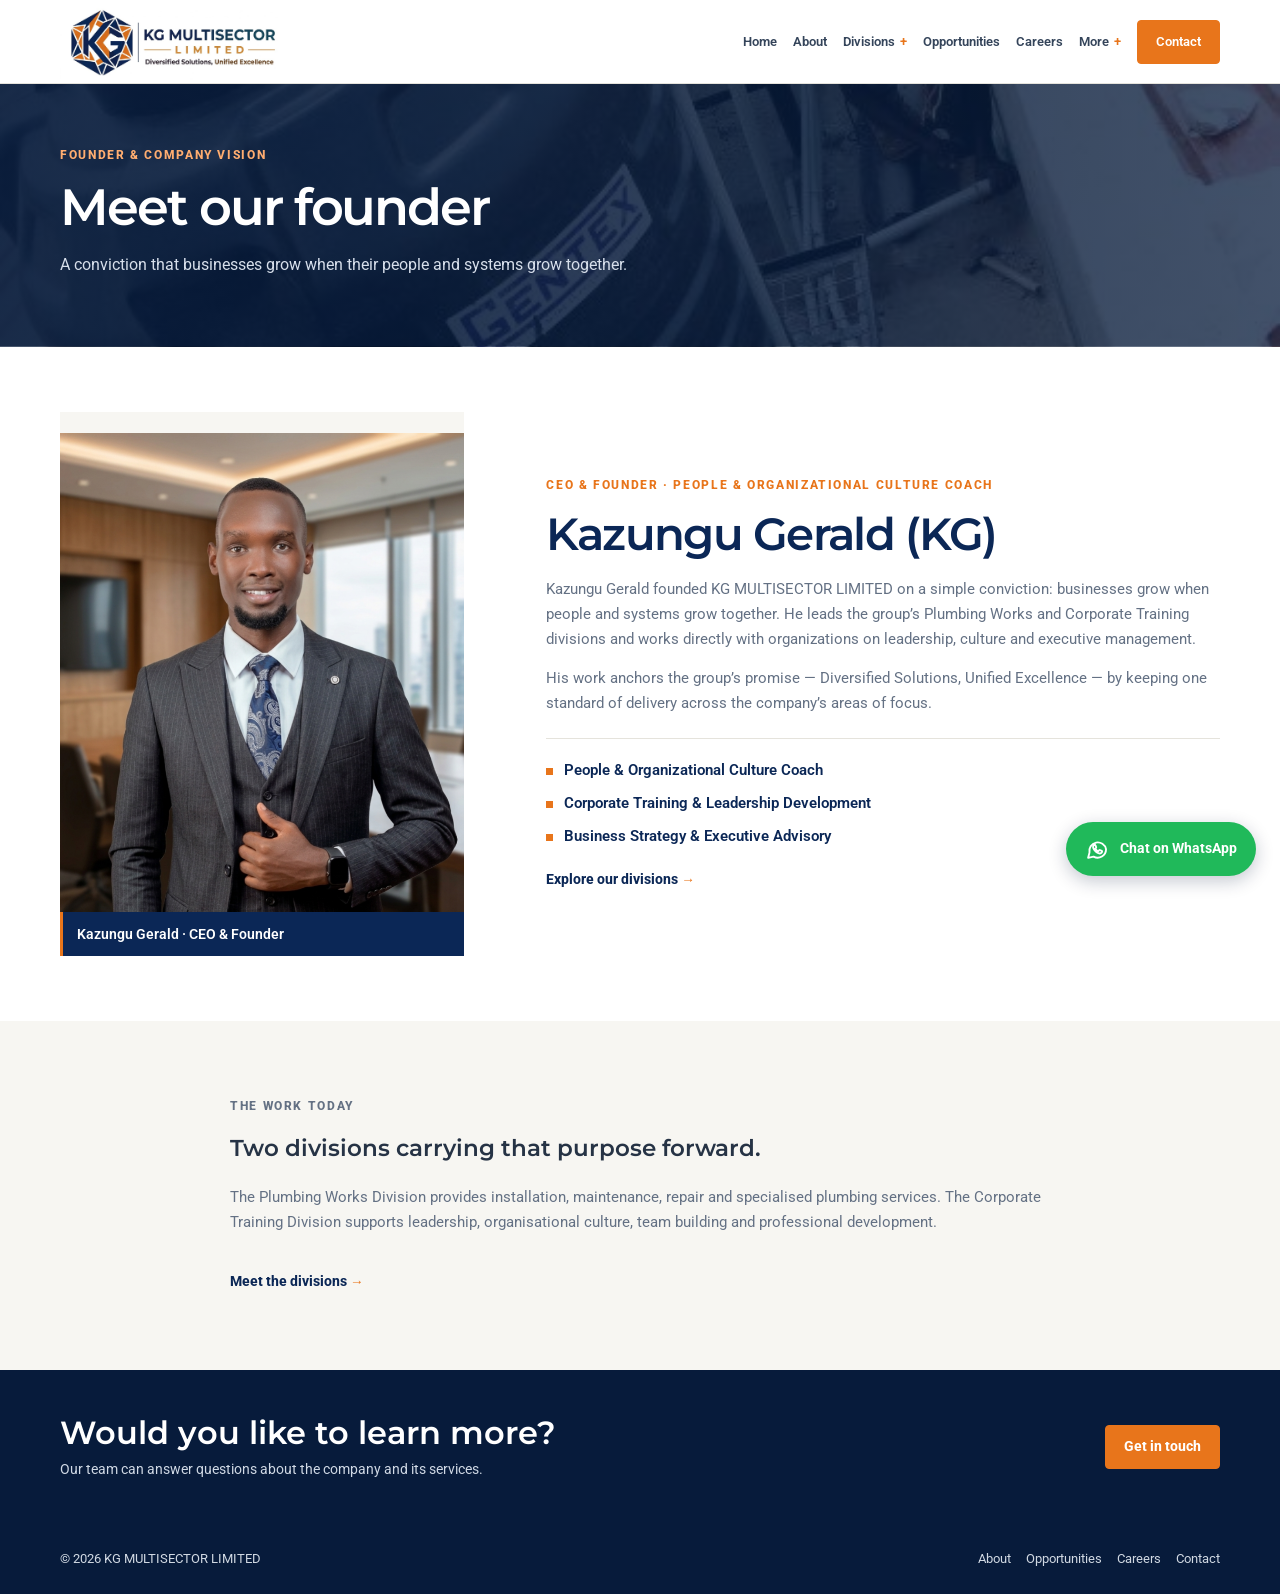
<file: founder.html>
<!doctype html>
<html lang="en">
<head>
  <meta charset="utf-8">
  <meta name="viewport" content="width=device-width, initial-scale=1">
  <meta name="theme-color" content="#0b2756">
  <meta name="description" content="Meet Kazungu Gerald, CEO and founder of KG MULTISECTOR LIMITED and People & Organizational Culture Coach.">
  <title>Founder | KG MULTISECTOR LIMITED</title>
  <link rel="stylesheet" href="styles.css">
</head>
<body>
  <header class="site-header"><nav class="nav wrap" aria-label="Main navigation">
    <a class="brand" href="index.html" aria-label="KG MULTISECTOR LIMITED home"><img src="kg-multisector-logo.jpg" alt="KG MULTISECTOR LIMITED — Diversified Solutions, Unified Excellence"></a>
    <div class="nav-items"><a href="index.html">Home</a><a href="about.html">About</a>
      <details class="menu"><summary class="menu-summary">Divisions</summary><div class="menu-panel"><a href="divisions.html">All divisions</a><a href="divisions.html#plumbing">Plumbing Works</a><a href="divisions.html#training">Corporate Training</a></div></details>
      <a href="opportunities.html">Opportunities</a><a href="careers.html">Careers</a>
      <details class="menu"><summary class="menu-summary">More</summary><div class="menu-panel"><a href="founder.html" aria-current="page">Founder</a><a href="projects.html">Projects</a><a href="news.html">News &amp; updates</a></div></details>
      <a class="button" href="contact.html">Contact</a>
    </div>
  </nav></header>
  <main>
    <section class="page-hero"><div class="wrap"><p class="eyebrow">Founder &amp; company vision</p><h1>Meet our founder</h1><p>A conviction that businesses grow when their people and systems grow together.</p></div></section>
    <section class="page-section"><div class="wrap founder-profile">
      <figure class="founder-portrait"><img src="kazungu-gerald-founder.png" alt="Kazungu Gerald, CEO and Founder of KG MULTISECTOR LIMITED" width="421" height="500" fetchpriority="high"><figcaption>Kazungu Gerald · CEO &amp; Founder</figcaption></figure>
      <div class="founder-bio">
        <p class="eyebrow">CEO &amp; Founder · People &amp; Organizational Culture Coach</p>
        <h2>Kazungu Gerald (KG)</h2>
        <p>Kazungu Gerald founded KG MULTISECTOR LIMITED on a simple conviction: businesses grow when people and systems grow together. He leads the group’s Plumbing Works and Corporate Training divisions and works directly with organizations on leadership, culture and executive management.</p>
        <p>His work anchors the group’s promise — Diversified Solutions, Unified Excellence — by keeping one standard of delivery across the company’s areas of focus.</p>
        <ul class="founder-expertise">
          <li>People &amp; Organizational Culture Coach</li>
          <li>Corporate Training &amp; Leadership Development</li>
          <li>Business Strategy &amp; Executive Advisory</li>
        </ul>
        <a class="division-link" href="divisions.html">Explore our divisions <span aria-hidden="true">→</span></a>
      </div>
    </div></section>
    <section class="section-paper"><div class="wrap content-narrow"><p class="eyebrow">The work today</p><h2>Two divisions carrying that purpose forward.</h2><p class="body-copy">The Plumbing Works Division provides installation, maintenance, repair and specialised plumbing services. The Corporate Training Division supports leadership, organisational culture, team building and professional development.</p><a class="division-link" href="divisions.html">Meet the divisions <span aria-hidden="true">→</span></a></div></section>
    <section class="contact-band"><div class="contact-band-inner wrap"><div><h2>Would you like to learn more?</h2><p>Our team can answer questions about the company and its services.</p></div><a class="button" href="contact.html">Get in touch</a></div></section>
  </main>
  <footer class="site-footer"><div class="footer-inner wrap"><p>© <span class="year">2026</span> KG MULTISECTOR LIMITED</p><nav class="footer-links" aria-label="Footer navigation"><a href="about.html">About</a><a href="opportunities.html">Opportunities</a><a href="careers.html">Careers</a><a href="contact.html">Contact</a></nav></div></footer>
  <script>document.querySelectorAll(".year").forEach(function (year) { year.textContent = new Date().getFullYear(); });</script>
  <a class="whatsapp-float" href="https://wa.me/256778617690?text=Hello%20KG%20MULTISECTOR%20LIMITED%2C%20I%20would%20like%20to%20make%20an%20enquiry." target="_blank" rel="noopener noreferrer" aria-label="Chat with KG MULTISECTOR LIMITED on WhatsApp"><svg viewBox="0 0 24 24" aria-hidden="true"><path d="M20.2 11.7a8.1 8.1 0 0 1-12 7.1L3 20l1.3-5a8.1 8.1 0 1 1 15.9-3.3Z"></path><path d="M8.2 7.8c.2-.5.4-.5.7-.5h.5c.2 0 .4.1.5.4l.8 1.8c.1.2.1.4 0 .6l-.6.7c-.2.2-.2.4 0 .6.5.9 1.3 1.7 2.2 2.2.2.1.4.1.6-.1l.8-.9c.2-.2.4-.2.6-.1l1.8.9c.2.1.3.3.3.5-.1.6-.4 1.2-.9 1.5-.6.4-1.3.5-2 .3-1.1-.3-2.2-.9-3.2-1.8-1.1-1-2-2.2-2.4-3.3-.3-.8-.2-1.6.2-2.3.2-.3.4-.5.7-.5Z"></path></svg><span>Chat on WhatsApp</span></a>
</body>
</html>
</file>
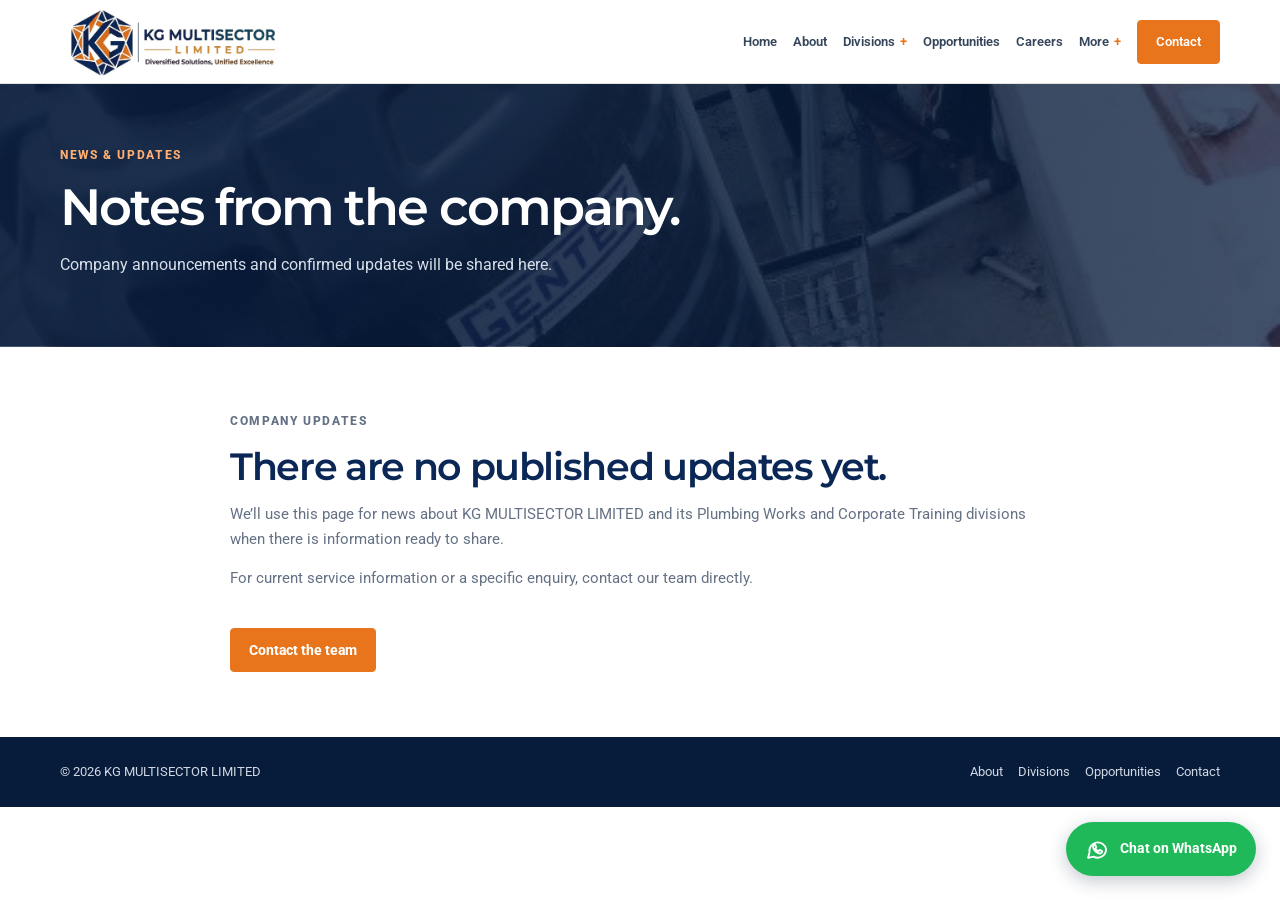
<file: news.html>
<!doctype html>
<html lang="en">
<head>
  <meta charset="utf-8">
  <meta name="viewport" content="width=device-width, initial-scale=1">
  <meta name="theme-color" content="#0b2756">
  <meta name="description" content="Company news and updates from KG MULTISECTOR LIMITED.">
  <title>News &amp; Updates | KG MULTISECTOR LIMITED</title>
  <link rel="stylesheet" href="styles.css">
</head>
<body>
  <header class="site-header"><nav class="nav wrap" aria-label="Main navigation">
    <a class="brand" href="index.html" aria-label="KG MULTISECTOR LIMITED home"><img src="kg-multisector-logo.jpg" alt="KG MULTISECTOR LIMITED — Diversified Solutions, Unified Excellence"></a>
    <div class="nav-items"><a href="index.html">Home</a><a href="about.html">About</a>
      <details class="menu"><summary class="menu-summary">Divisions</summary><div class="menu-panel"><a href="divisions.html">All divisions</a><a href="divisions.html#plumbing">Plumbing Works</a><a href="divisions.html#training">Corporate Training</a></div></details>
      <a href="opportunities.html">Opportunities</a><a href="careers.html">Careers</a>
      <details class="menu"><summary class="menu-summary">More</summary><div class="menu-panel"><a href="founder.html">Founder</a><a href="projects.html">Projects</a><a href="news.html" aria-current="page">News &amp; updates</a></div></details>
      <a class="button" href="contact.html">Contact</a>
    </div>
  </nav></header>
  <main>
    <section class="page-hero"><div class="wrap"><p class="eyebrow">News &amp; updates</p><h1>Notes from the company.</h1><p>Company announcements and confirmed updates will be shared here.</p></div></section>
    <section class="page-section"><div class="wrap content-narrow">
      <p class="eyebrow">Company updates</p><h2>There are no published updates yet.</h2>
      <p class="body-copy">We’ll use this page for news about KG MULTISECTOR LIMITED and its Plumbing Works and Corporate Training divisions when there is information ready to share.</p>
      <p class="body-copy">For current service information or a specific enquiry, contact our team directly.</p>
      <a class="button page-action" href="contact.html">Contact the team</a>
    </div></section>
  </main>
  <footer class="site-footer"><div class="footer-inner wrap"><p>© <span class="year">2026</span> KG MULTISECTOR LIMITED</p><nav class="footer-links" aria-label="Footer navigation"><a href="about.html">About</a><a href="divisions.html">Divisions</a><a href="opportunities.html">Opportunities</a><a href="contact.html">Contact</a></nav></div></footer>
  <script>document.querySelectorAll(".year").forEach(function (year) { year.textContent = new Date().getFullYear(); });</script>
  <a class="whatsapp-float" href="https://wa.me/256778617690?text=Hello%20KG%20MULTISECTOR%20LIMITED%2C%20I%20would%20like%20to%20make%20an%20enquiry." target="_blank" rel="noopener noreferrer" aria-label="Chat with KG MULTISECTOR LIMITED on WhatsApp"><svg viewBox="0 0 24 24" aria-hidden="true"><path d="M20.2 11.7a8.1 8.1 0 0 1-12 7.1L3 20l1.3-5a8.1 8.1 0 1 1 15.9-3.3Z"></path><path d="M8.2 7.8c.2-.5.4-.5.7-.5h.5c.2 0 .4.1.5.4l.8 1.8c.1.2.1.4 0 .6l-.6.7c-.2.2-.2.4 0 .6.5.9 1.3 1.7 2.2 2.2.2.1.4.1.6-.1l.8-.9c.2-.2.4-.2.6-.1l1.8.9c.2.1.3.3.3.5-.1.6-.4 1.2-.9 1.5-.6.4-1.3.5-2 .3-1.1-.3-2.2-.9-3.2-1.8-1.1-1-2-2.2-2.4-3.3-.3-.8-.2-1.6.2-2.3.2-.3.4-.5.7-.5Z"></path></svg><span>Chat on WhatsApp</span></a>
</body>
</html>
</file>
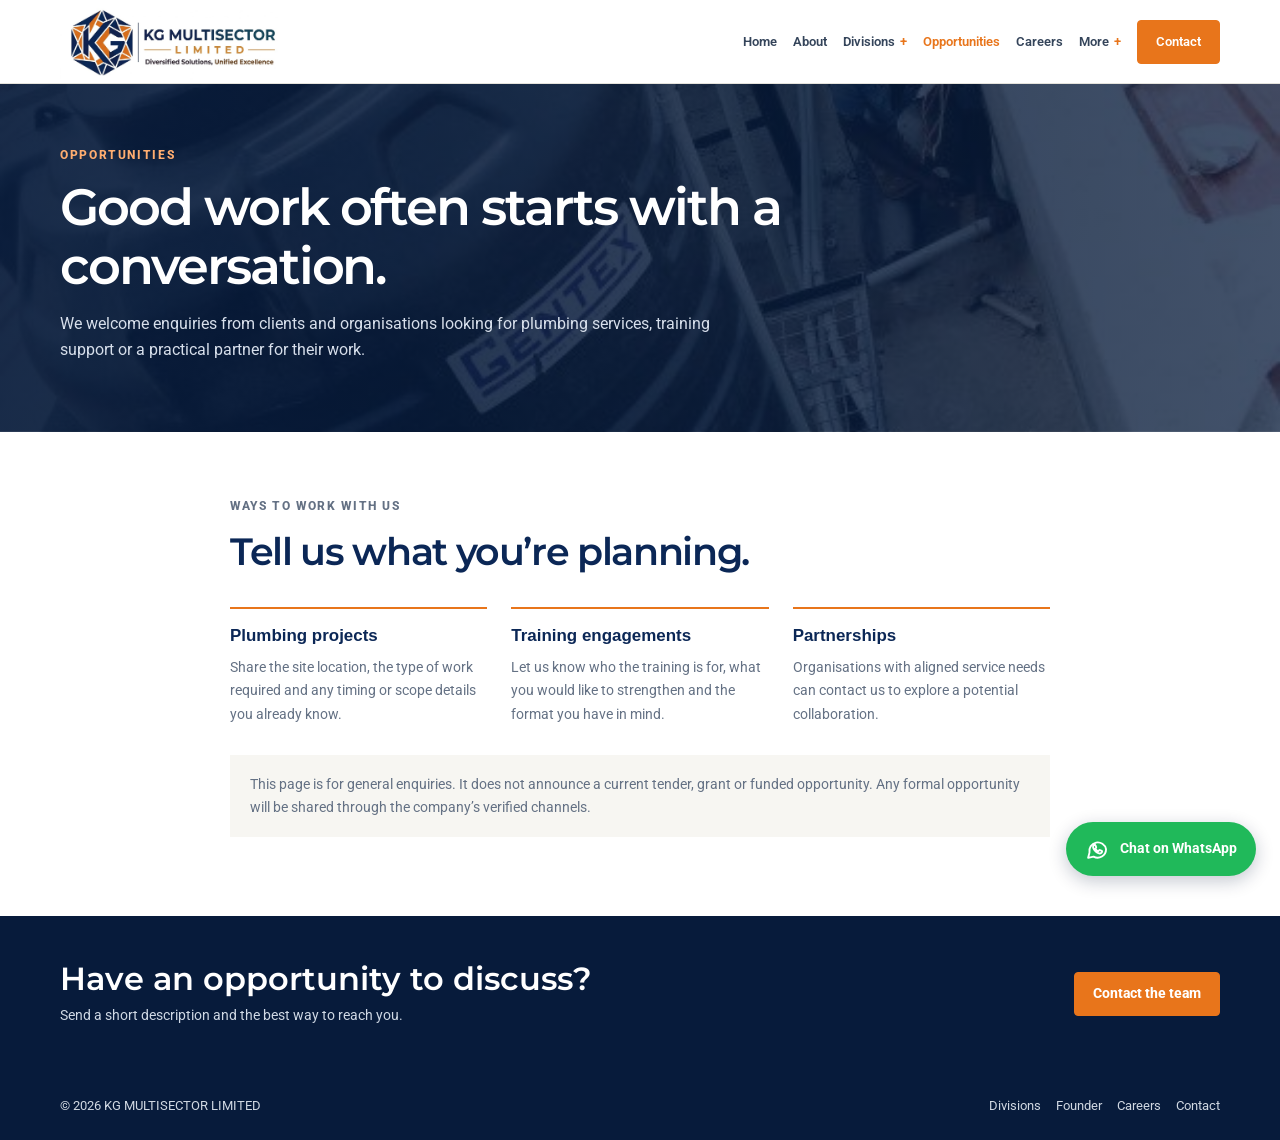
<file: opportunities.html>
<!doctype html>
<html lang="en">
<head>
  <meta charset="utf-8">
  <meta name="viewport" content="width=device-width, initial-scale=1">
  <meta name="theme-color" content="#0b2756">
  <meta name="description" content="Discuss plumbing, training and partnership opportunities with KG MULTISECTOR LIMITED.">
  <title>Opportunities | KG MULTISECTOR LIMITED</title>
  <link rel="stylesheet" href="styles.css">
</head>
<body>
  <header class="site-header"><nav class="nav wrap" aria-label="Main navigation">
    <a class="brand" href="index.html" aria-label="KG MULTISECTOR LIMITED home"><img src="kg-multisector-logo.jpg" alt="KG MULTISECTOR LIMITED — Diversified Solutions, Unified Excellence"></a>
    <div class="nav-items"><a href="index.html">Home</a><a href="about.html">About</a>
      <details class="menu"><summary class="menu-summary">Divisions</summary><div class="menu-panel"><a href="divisions.html">All divisions</a><a href="divisions.html#plumbing">Plumbing Works</a><a href="divisions.html#training">Corporate Training</a></div></details>
      <a href="opportunities.html" aria-current="page">Opportunities</a><a href="careers.html">Careers</a>
      <details class="menu"><summary class="menu-summary">More</summary><div class="menu-panel"><a href="founder.html">Founder</a><a href="projects.html">Projects</a><a href="news.html">News &amp; updates</a></div></details>
      <a class="button" href="contact.html">Contact</a>
    </div>
  </nav></header>
  <main>
    <section class="page-hero"><div class="wrap"><p class="eyebrow">Opportunities</p><h1>Good work often starts with a conversation.</h1><p>We welcome enquiries from clients and organisations looking for plumbing services, training support or a practical partner for their work.</p></div></section>
    <section class="page-section"><div class="wrap content-narrow">
      <p class="eyebrow">Ways to work with us</p><h2>Tell us what you’re planning.</h2>
      <div class="opportunity-list">
        <article class="opportunity-item"><h2>Plumbing projects</h2><p>Share the site location, the type of work required and any timing or scope details you already know.</p></article>
        <article class="opportunity-item"><h2>Training engagements</h2><p>Let us know who the training is for, what you would like to strengthen and the format you have in mind.</p></article>
        <article class="opportunity-item"><h2>Partnerships</h2><p>Organisations with aligned service needs can contact us to explore a potential collaboration.</p></article>
      </div>
      <p class="notice">This page is for general enquiries. It does not announce a current tender, grant or funded opportunity. Any formal opportunity will be shared through the company’s verified channels.</p>
    </div></section>
    <section class="contact-band"><div class="contact-band-inner wrap"><div><h2>Have an opportunity to discuss?</h2><p>Send a short description and the best way to reach you.</p></div><a class="button" href="contact.html">Contact the team</a></div></section>
  </main>
  <footer class="site-footer"><div class="footer-inner wrap"><p>© <span class="year">2026</span> KG MULTISECTOR LIMITED</p><nav class="footer-links" aria-label="Footer navigation"><a href="divisions.html">Divisions</a><a href="founder.html">Founder</a><a href="careers.html">Careers</a><a href="contact.html">Contact</a></nav></div></footer>
  <script>document.querySelectorAll(".year").forEach(function (year) { year.textContent = new Date().getFullYear(); });</script>
  <a class="whatsapp-float" href="https://wa.me/256778617690?text=Hello%20KG%20MULTISECTOR%20LIMITED%2C%20I%20would%20like%20to%20make%20an%20enquiry." target="_blank" rel="noopener noreferrer" aria-label="Chat with KG MULTISECTOR LIMITED on WhatsApp"><svg viewBox="0 0 24 24" aria-hidden="true"><path d="M20.2 11.7a8.1 8.1 0 0 1-12 7.1L3 20l1.3-5a8.1 8.1 0 1 1 15.9-3.3Z"></path><path d="M8.2 7.8c.2-.5.4-.5.7-.5h.5c.2 0 .4.1.5.4l.8 1.8c.1.2.1.4 0 .6l-.6.7c-.2.2-.2.4 0 .6.5.9 1.3 1.7 2.2 2.2.2.1.4.1.6-.1l.8-.9c.2-.2.4-.2.6-.1l1.8.9c.2.1.3.3.3.5-.1.6-.4 1.2-.9 1.5-.6.4-1.3.5-2 .3-1.1-.3-2.2-.9-3.2-1.8-1.1-1-2-2.2-2.4-3.3-.3-.8-.2-1.6.2-2.3.2-.3.4-.5.7-.5Z"></path></svg><span>Chat on WhatsApp</span></a>
</body>
</html>
</file>
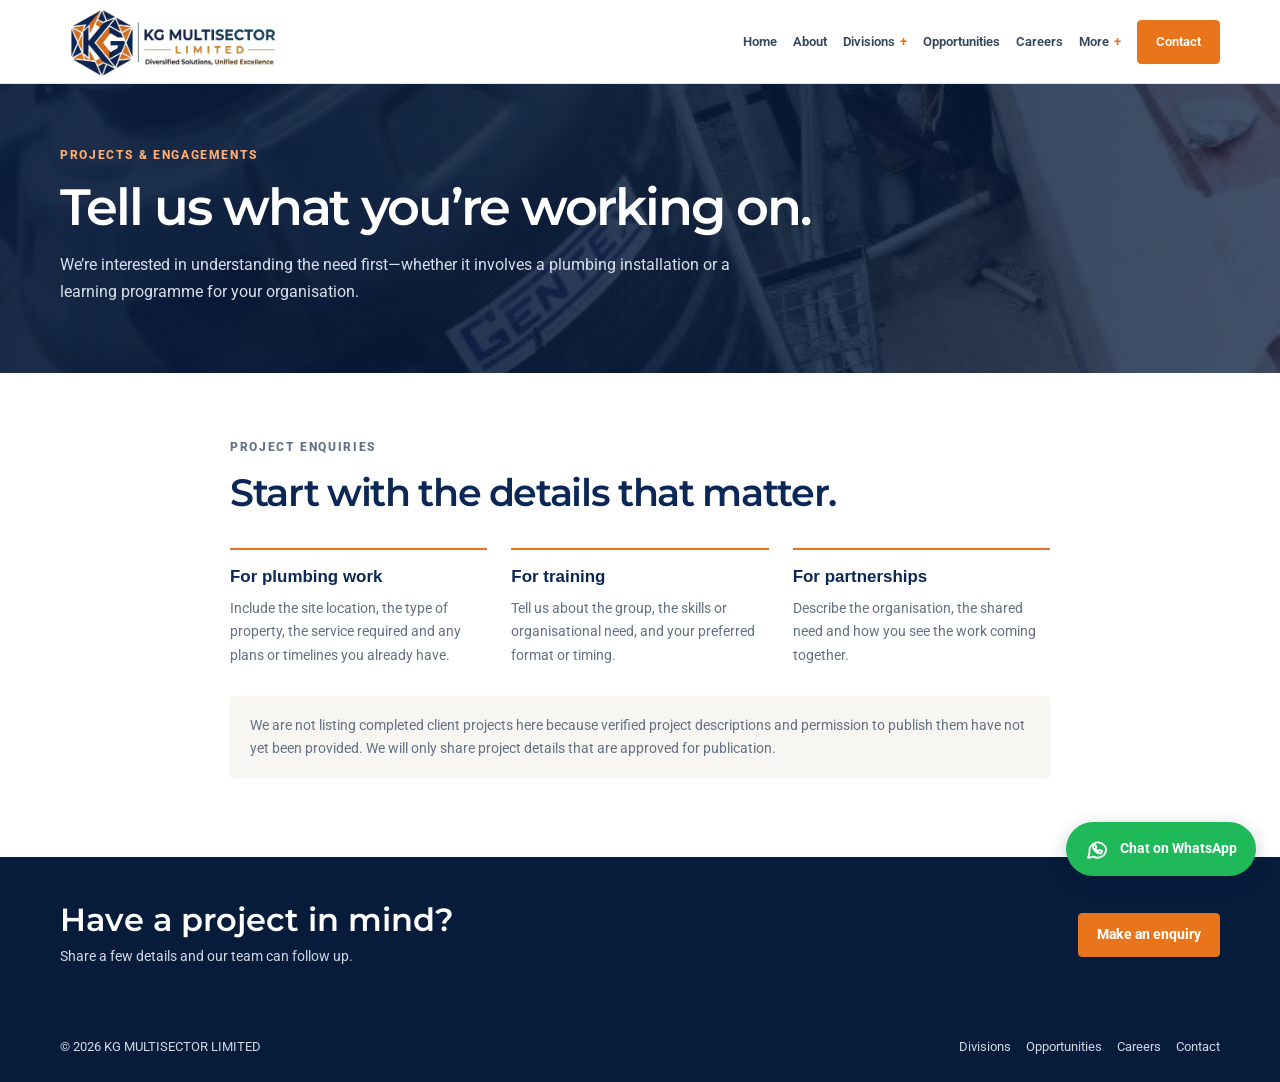
<file: projects.html>
<!doctype html>
<html lang="en">
<head>
  <meta charset="utf-8">
  <meta name="viewport" content="width=device-width, initial-scale=1">
  <meta name="theme-color" content="#0b2756">
  <meta name="description" content="Project enquiries and service information from KG MULTISECTOR LIMITED.">
  <title>Projects | KG MULTISECTOR LIMITED</title>
  <link rel="stylesheet" href="styles.css">
</head>
<body>
  <header class="site-header"><nav class="nav wrap" aria-label="Main navigation">
    <a class="brand" href="index.html" aria-label="KG MULTISECTOR LIMITED home"><img src="kg-multisector-logo.jpg" alt="KG MULTISECTOR LIMITED — Diversified Solutions, Unified Excellence"></a>
    <div class="nav-items"><a href="index.html">Home</a><a href="about.html">About</a>
      <details class="menu"><summary class="menu-summary">Divisions</summary><div class="menu-panel"><a href="divisions.html">All divisions</a><a href="divisions.html#plumbing">Plumbing Works</a><a href="divisions.html#training">Corporate Training</a></div></details>
      <a href="opportunities.html">Opportunities</a><a href="careers.html">Careers</a>
      <details class="menu"><summary class="menu-summary">More</summary><div class="menu-panel"><a href="founder.html">Founder</a><a href="projects.html" aria-current="page">Projects</a><a href="news.html">News &amp; updates</a></div></details>
      <a class="button" href="contact.html">Contact</a>
    </div>
  </nav></header>
  <main>
    <section class="page-hero"><div class="wrap"><p class="eyebrow">Projects &amp; engagements</p><h1>Tell us what you’re working on.</h1><p>We’re interested in understanding the need first—whether it involves a plumbing installation or a learning programme for your organisation.</p></div></section>
    <section class="page-section"><div class="wrap content-narrow">
      <p class="eyebrow">Project enquiries</p><h2>Start with the details that matter.</h2>
      <div class="opportunity-list">
        <article class="opportunity-item"><h2>For plumbing work</h2><p>Include the site location, the type of property, the service required and any plans or timelines you already have.</p></article>
        <article class="opportunity-item"><h2>For training</h2><p>Tell us about the group, the skills or organisational need, and your preferred format or timing.</p></article>
        <article class="opportunity-item"><h2>For partnerships</h2><p>Describe the organisation, the shared need and how you see the work coming together.</p></article>
      </div>
      <p class="notice">We are not listing completed client projects here because verified project descriptions and permission to publish them have not yet been provided. We will only share project details that are approved for publication.</p>
    </div></section>
    <section class="contact-band"><div class="contact-band-inner wrap"><div><h2>Have a project in mind?</h2><p>Share a few details and our team can follow up.</p></div><a class="button" href="contact.html">Make an enquiry</a></div></section>
  </main>
  <footer class="site-footer"><div class="footer-inner wrap"><p>© <span class="year">2026</span> KG MULTISECTOR LIMITED</p><nav class="footer-links" aria-label="Footer navigation"><a href="divisions.html">Divisions</a><a href="opportunities.html">Opportunities</a><a href="careers.html">Careers</a><a href="contact.html">Contact</a></nav></div></footer>
  <script>document.querySelectorAll(".year").forEach(function (year) { year.textContent = new Date().getFullYear(); });</script>
  <a class="whatsapp-float" href="https://wa.me/256778617690?text=Hello%20KG%20MULTISECTOR%20LIMITED%2C%20I%20would%20like%20to%20make%20an%20enquiry." target="_blank" rel="noopener noreferrer" aria-label="Chat with KG MULTISECTOR LIMITED on WhatsApp"><svg viewBox="0 0 24 24" aria-hidden="true"><path d="M20.2 11.7a8.1 8.1 0 0 1-12 7.1L3 20l1.3-5a8.1 8.1 0 1 1 15.9-3.3Z"></path><path d="M8.2 7.8c.2-.5.4-.5.7-.5h.5c.2 0 .4.1.5.4l.8 1.8c.1.2.1.4 0 .6l-.6.7c-.2.2-.2.4 0 .6.5.9 1.3 1.7 2.2 2.2.2.1.4.1.6-.1l.8-.9c.2-.2.4-.2.6-.1l1.8.9c.2.1.3.3.3.5-.1.6-.4 1.2-.9 1.5-.6.4-1.3.5-2 .3-1.1-.3-2.2-.9-3.2-1.8-1.1-1-2-2.2-2.4-3.3-.3-.8-.2-1.6.2-2.3.2-.3.4-.5.7-.5Z"></path></svg><span>Chat on WhatsApp</span></a>
</body>
</html>
</file>
<file: styles.css>
@import url("https://fonts.googleapis.com/css2?family=Montserrat:wght@400;500;600;700&family=Roboto:wght@400;500;600;700&display=swap");

@view-transition { navigation: auto; }

:root {
  color-scheme: light;
  --navy: #0b2756;
  --navy-dark: #071b3b;
  --orange: #e8751b;
  --ink: #263345;
  --muted: #647184;
  --paper: #f7f6f2;
  --line: #e5e3dc;
  --white: #fff;
  font-family: "Roboto", Arial, sans-serif;
  scroll-behavior: smooth;
}

* { box-sizing: border-box; }
body { margin: 0; color: var(--ink); background: var(--white); font-size: 15px; line-height: 1.65; }
a { color: inherit; }
img { max-width: 100%; }
.wrap { width: min(1160px, calc(100% - 48px)); margin-inline: auto; }
.topline { color: #e4e9f0; background: var(--navy-dark); font-size: .78rem; }
.topline .wrap { display: flex; justify-content: space-between; gap: 20px; padding-block: 7px; }
.topline p { margin: 0; }
.topline a { color: inherit; text-decoration: none; }
.site-header { position: sticky; z-index: 10; top: 0; border-bottom: 1px solid var(--line); background: rgb(255 255 255 / 97%); }
.nav { min-height: 83px; display: flex; align-items: center; justify-content: space-between; gap: 24px; }
.brand { display: inline-flex; flex: 0 0 auto; align-items: center; text-decoration: none; }
.brand img { display: block; width: 230px; height: auto; }
.nav-items { display: flex; align-items: center; gap: 16px; }
.nav-items > a, .menu-summary { color: #34445a; font-size: .82rem; font-weight: 600; text-decoration: none; }
.nav-items > a:hover, .menu-summary:hover, .nav-items > a[aria-current="page"], .menu-summary[aria-current="page"] { color: var(--orange); }
.nav-items > a.button, .nav-items > a.button:hover { color: var(--white); }
.menu { position: relative; }
.menu-summary { display: block; cursor: pointer; list-style: none; }
.menu-summary::-webkit-details-marker { display: none; }
.menu-summary::after { margin-left: 5px; color: var(--orange); content: "+"; }
.menu[open] .menu-summary::after { content: "−"; }
.menu-panel { position: absolute; top: calc(100% + 15px); right: -25px; z-index: 12; display: grid; min-width: 220px; padding: 8px; border: 1px solid var(--line); background: var(--white); box-shadow: 0 14px 35px rgb(7 27 59 / 12%); }
.menu-panel a { padding: 9px 11px; border-radius: 5px; color: var(--ink); font-size: .85rem; text-decoration: none; }
.menu-panel a:hover, .menu-panel a[aria-current="page"] { color: var(--navy); background: var(--paper); }
.button { display: inline-flex; min-height: 44px; align-items: center; justify-content: center; padding: 0 18px; border: 1px solid var(--orange); border-radius: 4px; background: var(--orange); color: var(--white); font-size: .87rem; font-weight: 750; text-align: center; text-decoration: none; transition: background .16s ease; }
.button:hover { border-color: #c85c0d; background: #c85c0d; }
.button-outline { border-color: var(--navy); background: transparent; color: var(--navy); }
.button-outline:hover { color: var(--white); background: var(--navy); }
.whatsapp-float { position: fixed; right: 24px; bottom: 24px; z-index: 20; display: inline-flex; min-height: 54px; align-items: center; gap: 10px; padding: 0 19px; border: 0; border-radius: 999px; background: #20b95a; box-shadow: 0 5px 18px rgb(7 27 59 / 24%); color: var(--white); font-size: .9rem; font-weight: 700; text-decoration: none; transition: background .16s ease, transform .16s ease; }
.whatsapp-float:hover { transform: translateY(-2px); background: #159447; }
.whatsapp-float svg { display: block; width: 25px; height: 25px; flex: 0 0 auto; fill: none; stroke: currentColor; stroke-linecap: round; stroke-linejoin: round; stroke-width: 1.8; }

.home-page .nav { width: min(1280px, calc(100% - 48px)); min-height: 80px; gap: 18px; }
.home-page .brand img { width: 170px; }
.home-page .nav-items { gap: clamp(12px, 1.7vw, 24px); }
.home-hero { overflow: hidden; padding: 0; color: var(--navy); background: var(--white); }
.home-photo-showcase { position: relative; height: clamp(360px, 62vh, 650px); height: clamp(360px, 62svh, 650px); overflow: hidden; background: #e7e9ed; }
.home-hero-slides { position: absolute; inset: 0; overflow: hidden; background: #e7e9ed; }
.home-hero-slide { position: absolute; inset: 0; display: block; width: 100%; height: 100%; object-fit: contain; object-position: center; opacity: 0; transition: opacity 1100ms ease-in-out; }
.home-hero-slide.is-active { opacity: 1; }
.home-hero-inner { position: relative; display: flex; align-items: center; width: min(1160px, calc(100% - 48px)); margin-inline: auto; padding-block: 66px 72px; }
.home-hero-copy { width: min(100%, 900px); }
.eyebrow { margin: 0 0 13px; color: var(--orange); font-size: .73rem; font-weight: 800; letter-spacing: .14em; text-transform: uppercase; }
.home-hero .eyebrow { margin-bottom: 16px; color: var(--orange); font-size: .73rem; letter-spacing: .22em; }
.home-hero .eyebrow::before { display: none; }
.page-hero .eyebrow { color: #ffad70; }
h1, h2, h3, h4, p { margin-top: 0; }
h1, h2 { font-family: "Montserrat", "Segoe UI", Arial, sans-serif; font-weight: 600; }
.home-hero h1 { max-width: 900px; margin-bottom: 20px; color: #171b25; font-size: clamp(2.2rem, 4vw, 3.8rem); font-weight: 800; letter-spacing: -.045em; line-height: 1.04; text-transform: uppercase; }
.home-hero h1 span { display: block; color: #171b25; }
.home-hero h1 .hero-highlight { color: var(--orange); }
.hero-copy { max-width: 760px; margin-bottom: 13px; color: #34445a; font-size: 1rem; line-height: 1.7; }
.home-slogan { display: inline-flex; align-items: center; gap: 14px; align-self: flex-start; margin-top: 17px; color: var(--navy); font-size: .79rem; font-weight: 700; letter-spacing: .035em; text-decoration: none; text-transform: uppercase; }
.home-slogan span { display: grid; width: 42px; height: 42px; place-items: center; border: 1px solid var(--line); border-radius: 50%; color: var(--navy); font-size: 1.15rem; box-shadow: 0 2px 6px rgb(7 27 59 / 12%); }
.home-hero-dots { position: absolute; z-index: 2; top: 50%; right: clamp(18px, 2.5vw, 38px); display: flex; max-height: 82%; flex-direction: column; align-items: center; gap: 4px; overflow-y: auto; padding: 4px; transform: translateY(-50%); scrollbar-width: none; }
.home-hero-dots::-webkit-scrollbar { display: none; }
.hero-slide-dot { width: 7px; height: 7px; flex: 0 0 auto; padding: 0; border: 0; border-radius: 50%; background: rgb(255 255 255 / 62%); box-shadow: 0 1px 3px rgb(0 0 0 / 22%); cursor: pointer; transition: background .2s ease, transform .2s ease; }
.hero-slide-dot:hover, .hero-slide-dot.is-active { background: #16c45b; transform: scale(1.35); }
.hero-slide-dot:focus-visible { outline: 2px solid var(--white); outline-offset: 3px; }
.back-to-top { position: fixed; bottom: 20px; left: 20px; z-index: 20; display: grid; width: 46px; height: 46px; place-items: center; border: 1px solid var(--line); border-radius: 50%; background: var(--white); color: var(--navy); font-size: 1.3rem; text-decoration: none; box-shadow: 0 2px 8px rgb(7 27 59 / 15%); }
.hero-actions { display: flex; flex-wrap: wrap; gap: 11px; }
.home-hero .hero-actions .button-outline { border-color: var(--navy); background: transparent; color: var(--navy); }
.home-hero .hero-actions .button-outline:hover { border-color: var(--navy); background: rgb(7 27 59 / 7%); }
.hero-division-list { padding: 26px 28px; border-top: 3px solid var(--orange); background: rgb(4 21 49 / 40%); }
.hero-division-list h2 { margin-bottom: 18px; color: var(--white); font: 700 .76rem "Montserrat", Arial, sans-serif; letter-spacing: .12em; text-transform: uppercase; }
.hero-division-list a { display: flex; align-items: baseline; gap: 13px; padding: 14px 0; border-top: 1px solid rgb(255 255 255 / 17%); color: var(--white); font-size: 1rem; text-decoration: none; }
.hero-division-list a:hover { color: #ffab6a; }
.hero-division-list span { color: #ffab6a; font-size: .76rem; font-weight: 800; }
.service-feature { display: grid; grid-template-columns: 1.05fr .95fr; align-items: center; gap: 58px; }
.service-feature figure { margin: 0; }
.service-feature img { display: block; width: 100%; aspect-ratio: 4 / 3; object-fit: cover; }
.service-feature figcaption { padding: 8px 11px; border-left: 3px solid var(--orange); background: var(--paper); color: var(--muted); font-size: .78rem; }
.service-feature-copy h2 { margin-bottom: 12px; color: var(--navy); font-size: clamp(1.8rem, 3vw, 2.5rem); line-height: 1.2; }
.service-feature-copy p { color: var(--muted); font-size: .95rem; }

section { padding-block: 76px; }
.section-heading { max-width: 690px; margin-bottom: 34px; }
.section-heading h2, .page-section h2 { margin-bottom: 12px; color: var(--navy); font-size: clamp(1.8rem, 3vw, 2.55rem); letter-spacing: -.035em; line-height: 1.2; }
.intro-grid h2 { max-width: 570px; margin-bottom: 0; color: var(--navy); font-size: clamp(1.8rem, 3vw, 2.55rem); letter-spacing: -.035em; line-height: 1.2; }
.section-intro { margin-bottom: 0; color: var(--muted); font-size: 1rem; }
.section-paper { background: var(--paper); }
.intro-grid { display: grid; grid-template-columns: 1fr 1fr; align-items: start; gap: 70px; }
.body-copy { color: var(--muted); }
.body-copy p:last-child { margin-bottom: 0; }
.identity-section { padding-block: 56px 66px; background: #f0f1f8; }
.identity-grid { display: grid; grid-template-columns: repeat(3, minmax(0, 1fr)); gap: 24px; }
.identity-card { display: flex; min-width: 0; flex-direction: column; padding: 24px; border-radius: 17px; background: var(--white); box-shadow: 0 2px 10px rgb(11 39 86 / 4%); }
.identity-card h2 { margin: 0 0 10px; color: #29388f; font-family: "Roboto", Arial, sans-serif; font-size: clamp(2rem, 3.2vw, 2.85rem); font-weight: 750; line-height: 1.1; }
.identity-card h2::after { display: block; width: 52px; height: 4px; margin-top: 12px; border-radius: 4px; background: #29388f; content: ""; }
.identity-card p { min-height: 104px; margin: 14px 0 22px; color: #161a23; font-size: .98rem; font-weight: 600; line-height: 1.55; }
.identity-card img { display: block; width: 100%; height: auto; margin-top: auto; aspect-ratio: 4 / 3; border-radius: 11px; object-fit: cover; }
.value-list { display: grid; grid-template-columns: repeat(3, 1fr); gap: 0 26px; }
.value-item { padding: 19px 0; border-top: 1px solid var(--line); }
.value-item h3 { margin-bottom: 4px; color: var(--navy); font-size: .96rem; }
.value-item p { margin: 0; color: var(--muted); font-size: .84rem; }
.division-list { display: grid; grid-template-columns: repeat(2, 1fr); gap: 25px; }
.division-card { border: 1px solid var(--line); background: var(--white); }
.division-card-head { min-height: 154px; padding: 26px 28px; color: var(--white); background: var(--navy); }
.division-card-head span { color: #ffad70; font-size: .74rem; font-weight: 800; letter-spacing: .12em; }
.division-card-head h3 { max-width: 400px; margin: 14px 0 0; font-family: "Montserrat", Arial, sans-serif; font-size: 1.45rem; font-weight: 600; line-height: 1.25; }
.division-card-body { padding: 24px 28px 28px; }
.division-card-body > p { color: var(--muted); font-size: .92rem; }
.division-card-body h4 { margin: 20px 0 10px; color: var(--navy); font-size: .77rem; letter-spacing: .09em; text-transform: uppercase; }
.gallery-heading { margin: 36px 0 18px; }
.gallery-heading h4 { margin: 0 0 5px; color: var(--navy); font: 600 1.15rem "Montserrat", Arial, sans-serif; letter-spacing: 0; text-transform: none; }
.gallery-heading p { margin: 0; color: var(--muted); font-size: .88rem; }
.plumbing-gallery { display: grid; grid-template-columns: repeat(auto-fill, minmax(120px, 1fr)); gap: 12px; }
.plumbing-gallery figure { min-width: 0; margin: 0; border: 2px solid #111; border-radius: 0 42px 0 42px; background: var(--white); }
.plumbing-gallery a { display: block; overflow: hidden; border-radius: 0 40px 0 40px; background: var(--paper); }
.plumbing-gallery img { display: block; width: 100%; height: auto; aspect-ratio: 3 / 2; object-fit: cover; transition: transform .2s ease; }
.plumbing-gallery a:hover img { transform: scale(1.025); }
.plumbing-gallery figcaption { padding: 9px 11px; color: var(--muted); font-size: .78rem; }
.training-flyer { max-width: 700px; margin: 28px auto 0; }
.training-flyer a { display: block; }
.training-flyer img { display: block; width: 100%; height: auto; border: 1px solid var(--line); }
.training-flyer figcaption { padding: 9px 12px; border-left: 3px solid var(--orange); background: var(--white); color: var(--muted); font-size: .81rem; }
.service-list { display: grid; grid-template-columns: 1fr 1fr; gap: 8px 18px; padding: 0; margin: 0; list-style: none; }
.service-list li { position: relative; padding-left: 14px; color: #43536a; font-size: .85rem; }
.service-list li::before { position: absolute; top: .7em; left: 0; width: 6px; height: 6px; background: var(--orange); content: ""; }
.division-link { display: inline-block; margin-top: 20px; color: var(--navy); font-size: .85rem; font-weight: 750; text-decoration: none; }
.division-link:hover { color: var(--orange); }
.division-link span { color: var(--orange); }
.steps { display: grid; grid-template-columns: repeat(5, minmax(0, 1fr)); gap: 18px; }
.step { display: flex; min-height: 200px; flex-direction: column; padding: 22px 20px; border: 1px solid #e8eaf2; border-radius: 15px; background: var(--white); box-shadow: 0 3px 14px rgb(11 39 86 / 5%); }
.step span { display: grid; width: 40px; height: 40px; place-items: center; margin-bottom: 20px; border-radius: 50%; background: #eef0fb; color: #29388f; font-size: .78rem; font-weight: 800; }
.step h3 { margin: 0 0 7px; color: var(--navy); font-size: 1rem; }
.step p { margin: 0; color: var(--muted); font-size: .87rem; line-height: 1.55; }
.page-hero { position: relative; overflow: hidden; padding-block: 62px 68px; color: var(--white); background-color: var(--navy-dark); background-image: linear-gradient(90deg, rgb(7 27 59 / 93%), rgb(7 27 59 / 76%)), url("images/plumbing/plumbing-project-01.jpg"); background-position: center 45%; background-size: cover; }
.page-hero .wrap { position: relative; z-index: 1; }
.page-hero h1 { max-width: 850px; margin-bottom: 15px; font-size: clamp(2.3rem, 4vw, 3.35rem); letter-spacing: -.04em; line-height: 1.15; }
.page-hero p:last-child { max-width: 700px; margin: 0; color: #d7dfeb; font-size: 1rem; }
.about-masthead { display: grid; min-height: 250px; align-items: center; padding-block: 48px; background-color: #f1f2f2; background-image: linear-gradient(90deg, rgb(255 255 255 / 84%), rgb(255 255 255 / 91%)), url("images/plumbing/plumbing-project-01.jpg"); background-position: center 45%; background-size: cover; text-align: center; }
.about-masthead h1 { margin: 0; color: #333; font-family: "Roboto", Arial, sans-serif; font-size: clamp(3rem, 7vw, 5.8rem); font-weight: 300; letter-spacing: .045em; line-height: 1.1; }
.about-masthead p { display: flex; justify-content: center; gap: 12px; margin: 12px 0 0; color: #777; font-size: .72rem; letter-spacing: .12em; }
.about-masthead a { color: inherit; text-decoration: none; }
.about-masthead a:hover { color: var(--orange); }
.about-story { padding-block: 76px 90px; background: var(--white); }
.about-story-grid { display: grid; grid-template-columns: minmax(290px, .82fr) minmax(0, 1.18fr); align-items: center; gap: clamp(45px, 8vw, 112px); max-width: 1060px; }
.about-founder-photo { margin: 0; overflow: hidden; border: 2px solid #111; border-radius: 0 44px 0 44px; background: #f1f2f2; }
.about-founder-photo img { display: block; width: 100%; height: auto; max-height: 460px; object-fit: contain; object-position: center bottom; }
.about-founder-photo figcaption { display: grid; gap: 1px; padding: 12px 16px; border-top: 1px solid #dfe1e3; background: var(--white); }
.about-founder-photo figcaption strong { color: var(--navy); font-size: .94rem; }
.about-founder-photo figcaption span { color: var(--muted); font-size: .78rem; }
.about-story-copy .ceo-word { margin-bottom: 27px; padding: 0 0 21px 20px; border-left: 3px solid var(--orange); }
.about-story-copy .ceo-word .eyebrow { margin-bottom: 8px; }
.about-story-copy blockquote { margin: 0; color: var(--navy); font-family: "Montserrat", Arial, sans-serif; font-size: clamp(1.15rem, 2vw, 1.55rem); font-weight: 500; line-height: 1.45; }
.about-story-copy .ceo-attribution { margin: 9px 0 0; color: var(--navy); font-size: .82rem; font-weight: 700; }
.about-story-copy .ceo-attribution span { color: var(--muted); font-weight: 400; }
.about-story-copy > .eyebrow { margin-bottom: 8px; }
.about-story-copy h2 { margin-bottom: 14px; color: var(--navy); font-size: clamp(1.9rem, 3.2vw, 2.6rem); letter-spacing: -.035em; line-height: 1.2; }
.about-story-copy > p:not(.eyebrow) { color: var(--muted); }
.page-section { padding-block: 65px; }
.content-narrow { max-width: 820px; }
.founder-profile { display: grid; grid-template-columns: minmax(260px, .75fr) 1.25fr; align-items: center; gap: clamp(32px, 7vw, 82px); }
.founder-portrait { max-width: 420px; margin: 0; overflow: hidden; background: var(--paper); }
.founder-portrait img { display: block; width: 100%; max-height: 500px; object-fit: contain; object-position: center bottom; }
.founder-portrait figcaption { padding: 11px 14px; border-left: 3px solid var(--orange); background: var(--navy); color: var(--white); font-size: .86rem; font-weight: 600; }
.founder-bio h2 { margin-bottom: 15px; color: var(--navy); font-size: clamp(2rem, 3.5vw, 2.8rem); line-height: 1.2; }
.founder-bio > p:not(.eyebrow) { color: var(--muted); }
.founder-expertise { display: grid; gap: 9px; padding: 19px 0 0; margin: 22px 0 0; border-top: 1px solid var(--line); list-style: none; }
.founder-expertise li { position: relative; padding-left: 18px; color: var(--navy); font-size: .91rem; font-weight: 600; }
.founder-expertise li::before { position: absolute; top: .68em; left: 0; width: 7px; height: 7px; background: var(--orange); content: ""; }
.content-narrow > p { color: var(--muted); }
.callout { margin-top: 25px; padding: 20px 24px; border-left: 3px solid var(--orange); background: var(--paper); color: var(--ink); }
.callout p:last-child { margin: 0; }
.plain-list { display: grid; gap: 12px; padding-left: 20px; color: var(--muted); }
.plain-list li::marker { color: var(--orange); }
.opportunity-list { display: grid; grid-template-columns: repeat(3, 1fr); gap: 24px; margin-top: 32px; }
.opportunity-item { padding-top: 17px; border-top: 2px solid var(--orange); }
.opportunity-item h2 { margin: 0 0 9px; color: var(--navy); font-family: "Segoe UI", Arial, sans-serif; font-size: 1.06rem; font-weight: 700; letter-spacing: 0; }
.opportunity-item p { margin-bottom: 0; color: var(--muted); font-size: .9rem; }
.notice { margin-top: 28px; padding: 18px 20px; background: var(--paper); color: #56657a; font-size: .88rem; }
.page-action { margin-top: 22px; }
.contact-band { padding-block: 43px; color: var(--white); background: var(--navy-dark); }
.contact-band-inner { display: flex; align-items: center; justify-content: space-between; gap: 28px; }
.contact-band h2 { margin-bottom: 5px; color: var(--white); font-family: "Montserrat", Arial, sans-serif; font-size: clamp(1.45rem, 2.5vw, 2rem); font-weight: 600; line-height: 1.25; }
.contact-band p { margin: 0; color: #d0d9e5; font-size: .9rem; }
.contact-band .button-outline { border-color: rgb(255 255 255 / 55%); color: var(--white); }
.contact-band .button-outline:hover { background: rgb(255 255 255 / 10%); }
.contact-details { display: grid; grid-template-columns: 1fr 1fr; gap: 22px 40px; margin-top: 30px; }
.contact-detail { padding-top: 13px; border-top: 1px solid var(--line); }
.contact-detail dt { margin-bottom: 3px; color: var(--muted); font-size: .75rem; font-weight: 750; letter-spacing: .08em; text-transform: uppercase; }
.contact-detail dd { margin: 0; color: var(--navy); font-size: .95rem; }
.contact-detail a { text-decoration: none; }
.contact-detail a:hover { color: var(--orange); }
.contact-page-body { background: #f3f5f8; }
.contact-page-body > .whatsapp-float { display: none; }
.contact-page { padding: 0; background: #f3f5f8; }
.contact-layout { display: grid; grid-template-columns: 1fr 1fr; width: min(100%, 1300px); min-height: 470px; margin-inline: auto; border: 1px solid #dce1e8; }
.contact-info { padding: 32px clamp(28px, 4vw, 54px) 40px; }
.contact-info h1 { margin: 0 0 15px; color: var(--navy); font-family: "Roboto", Arial, sans-serif; font-size: clamp(2.15rem, 3.2vw, 2.65rem); font-weight: 750; letter-spacing: -.035em; line-height: 1.15; text-transform: uppercase; }
.contact-intro { max-width: 500px; margin-bottom: 42px; color: #43536a; font-size: .98rem; }
.contact-info h2 { margin: 0 0 23px; color: var(--navy); font-family: "Roboto", Arial, sans-serif; font-size: 1.08rem; font-weight: 700; }
.contact-methods { display: grid; gap: 19px; padding: 0; margin: 0; list-style: none; }
.contact-methods li { display: flex; align-items: center; gap: 15px; color: #34445a; font-size: .91rem; }
.contact-methods svg { width: 21px; height: 21px; flex: 0 0 auto; fill: none; stroke: var(--orange); stroke-linecap: round; stroke-linejoin: round; stroke-width: 1.8; }
.contact-methods a { text-decoration: none; }
.contact-methods a:hover { color: var(--orange); }
.contact-action { display: inline-flex; min-height: 50px; align-items: center; justify-content: center; gap: 10px; padding: 0 22px; border: 0; color: var(--white); font: 700 .88rem "Roboto", Arial, sans-serif; text-align: center; text-decoration: none; text-transform: uppercase; cursor: pointer; transition: filter .16s ease; }
.contact-action:hover { filter: brightness(.92); }
.contact-action svg { width: 19px; height: 19px; flex: 0 0 auto; fill: none; stroke: currentColor; stroke-linecap: round; stroke-linejoin: round; stroke-width: 1.8; }
.contact-action-whatsapp { background: #39bd50; }
.contact-info > .contact-action { margin-top: 38px; }
.contact-action-email { background: #f16a13; }
.contact-form { padding: 35px clamp(26px, 3vw, 38px) 12px; border-left: 1px solid #dce1e8; background: var(--white); }
.contact-fields { display: grid; grid-template-columns: repeat(2, minmax(0, 1fr)); gap: 17px 16px; }
.contact-field { display: grid; align-content: start; gap: 8px; min-width: 0; }
.contact-field label { color: var(--navy); font-size: .74rem; font-weight: 700; letter-spacing: .055em; text-transform: uppercase; }
.contact-field input, .contact-field select, .contact-field textarea { width: 100%; min-height: 47px; padding: 0 15px; border: 1px solid #d8dee8; border-radius: 0; background: var(--white); color: var(--ink); font: 400 .88rem "Roboto", Arial, sans-serif; }
.contact-field input::placeholder, .contact-field textarea::placeholder { color: #738096; opacity: 1; }
.contact-field select { border-color: var(--orange); }
.contact-field textarea { min-height: 126px; padding-block: 12px; resize: vertical; }
.contact-message-field { grid-column: 1 / -1; }
.message-count { color: #657187; font-size: .76rem; text-align: right; }
.contact-form-actions { display: grid; grid-template-columns: repeat(2, minmax(0, 1fr)); gap: 16px; margin-top: 16px; }
.contact-form-actions .contact-action { width: 100%; padding-inline: 12px; }
.contact-faq { padding-block: 54px 68px; background: var(--white); }
.contact-faq h2 { margin: 0 0 29px; color: var(--navy); font-size: clamp(1.7rem, 3.2vw, 2.45rem); font-weight: 750; letter-spacing: -.035em; line-height: 1.2; text-transform: uppercase; }
.contact-faq h2 span { color: var(--orange); }
.faq-list { border-top: 1px solid #d8dee8; }
.faq-item { border-bottom: 1px solid #d8dee8; }
.faq-item summary { position: relative; padding: 18px 34px 18px 0; color: var(--navy); font-size: 1rem; font-weight: 600; cursor: pointer; list-style: none; }
.faq-item summary::-webkit-details-marker { display: none; }
.faq-item summary::after { position: absolute; top: 50%; right: 3px; color: var(--orange); content: "+"; font-size: 1.35rem; font-weight: 400; line-height: 1; transform: translateY(-50%); }
.faq-item[open] summary::after { content: "−"; }
.faq-item p { max-width: 1000px; margin: 0; padding: 0 30px 20px 0; color: #555b64; font-size: .94rem; line-height: 1.55; }
.site-footer { padding-block: 24px; color: #d0d8e2; background: var(--navy-dark); font-size: .81rem; }
.footer-inner { display: flex; align-items: center; justify-content: space-between; gap: 18px; }
.footer-inner p { margin: 0; }
.footer-links { display: flex; flex-wrap: wrap; gap: 15px; }
.footer-links a { color: inherit; text-decoration: none; }
.footer-links a:hover { color: #ffad70; }
:focus-visible { outline: 3px solid #f09a52; outline-offset: 3px; }

::view-transition-old(root) { animation: page-exit 160ms ease-in both; }
::view-transition-new(root) { animation: page-enter 240ms cubic-bezier(.2, .7, .2, 1) both; }
::view-transition-old(site-header), ::view-transition-new(site-header) { animation-duration: 200ms; }
@keyframes page-exit { to { opacity: 0; } }
@keyframes page-enter { from { opacity: 0; transform: translateY(8px); } to { opacity: 1; transform: translateY(0); } }
header.site-header { view-transition-name: site-header; }

@media (max-width: 1000px) {
  .nav { gap: 16px; }
  .brand img { width: 210px; }
  .nav-items { gap: 11px; }
  .nav-items > a, .menu-summary { font-size: .78rem; }
  .home-hero-inner { gap: 38px; }
  .home-page .home-hero-inner { gap: 0; }
  .steps { grid-template-columns: repeat(3, minmax(0, 1fr)); row-gap: 18px; }
}
@media (max-width: 760px) {
  .wrap { width: min(100% - 34px, 1160px); }
  .topline .wrap { justify-content: center; }
  .topline p:last-child { display: none; }
  .nav { min-height: 0; flex-wrap: wrap; justify-content: center; gap: 6px; padding-block: 10px; }
  .brand { width: 100%; justify-content: center; }
  .brand img { width: 190px; max-width: 72vw; }
  .nav-items { width: 100%; flex-wrap: wrap; justify-content: center; gap: 10px 16px; padding-bottom: 3px; }
  .nav-items > a, .menu-summary { font-size: .79rem; }
  .nav-items > .button { min-height: 36px; padding-inline: 12px; }
  .home-page .nav { min-height: 0; }
  .home-page .brand img { width: 155px; }
  .menu-panel { top: calc(100% + 8px); right: -30px; }
  .intro-grid, .service-feature, .founder-profile { grid-template-columns: 1fr; }
  .founder-portrait { width: min(100%, 360px); margin-inline: auto; }
  .home-photo-showcase { height: clamp(300px, 52svh, 480px); }
  .home-hero-inner { padding-block: 48px 54px; }
  .home-hero-copy { width: 100%; }
  .home-hero-dots { right: 10px; max-height: 78%; gap: 5px; }
  .hero-slide-dot { width: 7px; height: 7px; }
  .about-masthead { min-height: 205px; padding-block: 38px; }
  .about-story { padding-block: 48px 58px; }
  .about-story-grid { grid-template-columns: minmax(0, 1fr); gap: 32px; }
  .about-founder-photo { width: min(100%, 430px); margin-inline: auto; }
  .identity-grid { grid-template-columns: 1fr; gap: 16px; }
  .identity-card { padding: 22px; }
  .identity-card h2 { font-size: 2rem; }
  .identity-card p { min-height: 0; }
  section { padding-block: 60px; }
  .division-list { grid-template-columns: 1fr; }
  .plumbing-gallery { grid-template-columns: repeat(2, minmax(0, 1fr)); gap: 10px; }
  .opportunity-list { grid-template-columns: 1fr 1fr; }
  .steps { grid-template-columns: repeat(2, minmax(0, 1fr)); gap: 12px; }
  .contact-band-inner { align-items: flex-start; flex-direction: column; }
  .contact-layout { grid-template-columns: 1fr; }
  .contact-info { padding: 30px 24px; }
  .contact-intro { margin-bottom: 30px; }
  .contact-form { padding: 28px 24px 30px; border-top: 1px solid #dce1e8; border-left: 0; }
  .footer-inner { align-items: flex-start; flex-direction: column; }
}
@media (max-width: 450px) {
  .whatsapp-float { right: 16px; bottom: 16px; width: 54px; min-height: 54px; justify-content: center; padding: 0; }
  .whatsapp-float span { position: absolute; width: 1px; height: 1px; overflow: hidden; clip: rect(0, 0, 0, 0); white-space: nowrap; clip-path: inset(50%); }
  .nav-items { gap: 11px; }
  .nav-items > a, .menu-summary { font-size: .74rem; }
  .nav-items > .button { padding-inline: 9px; font-size: .74rem; }
  .home-hero h1 { font-size: clamp(1.7rem, 7.4vw, 2rem); }
  .hero-actions .button { width: 100%; }
  .value-list, .opportunity-list, .steps, .contact-details { grid-template-columns: 1fr; }
  .service-list { grid-template-columns: 1fr; }
  .contact-fields { grid-template-columns: 1fr; }
  .contact-message-field { grid-column: auto; }
  .contact-form-actions { grid-template-columns: 1fr; gap: 10px; }
}
.plumbing-photo { margin: 0 0 23px; }
.plumbing-photo img { display: block; width: 100%; max-height: 430px; object-fit: cover; object-position: center 54%; }
.plumbing-photo figcaption { padding: 9px 12px; border-left: 3px solid var(--orange); background: var(--paper); color: var(--muted); font-size: .78rem; }
@media (prefers-reduced-motion: reduce) {
  *, *::before, *::after { scroll-behavior: auto !important; transition-duration: .01ms !important; }
  .home-hero-slide { transition-duration: .01ms !important; }
  ::view-transition-old(root), ::view-transition-new(root), ::view-transition-old(site-header), ::view-transition-new(site-header) { animation-duration: .01ms !important; }
}
</file>
